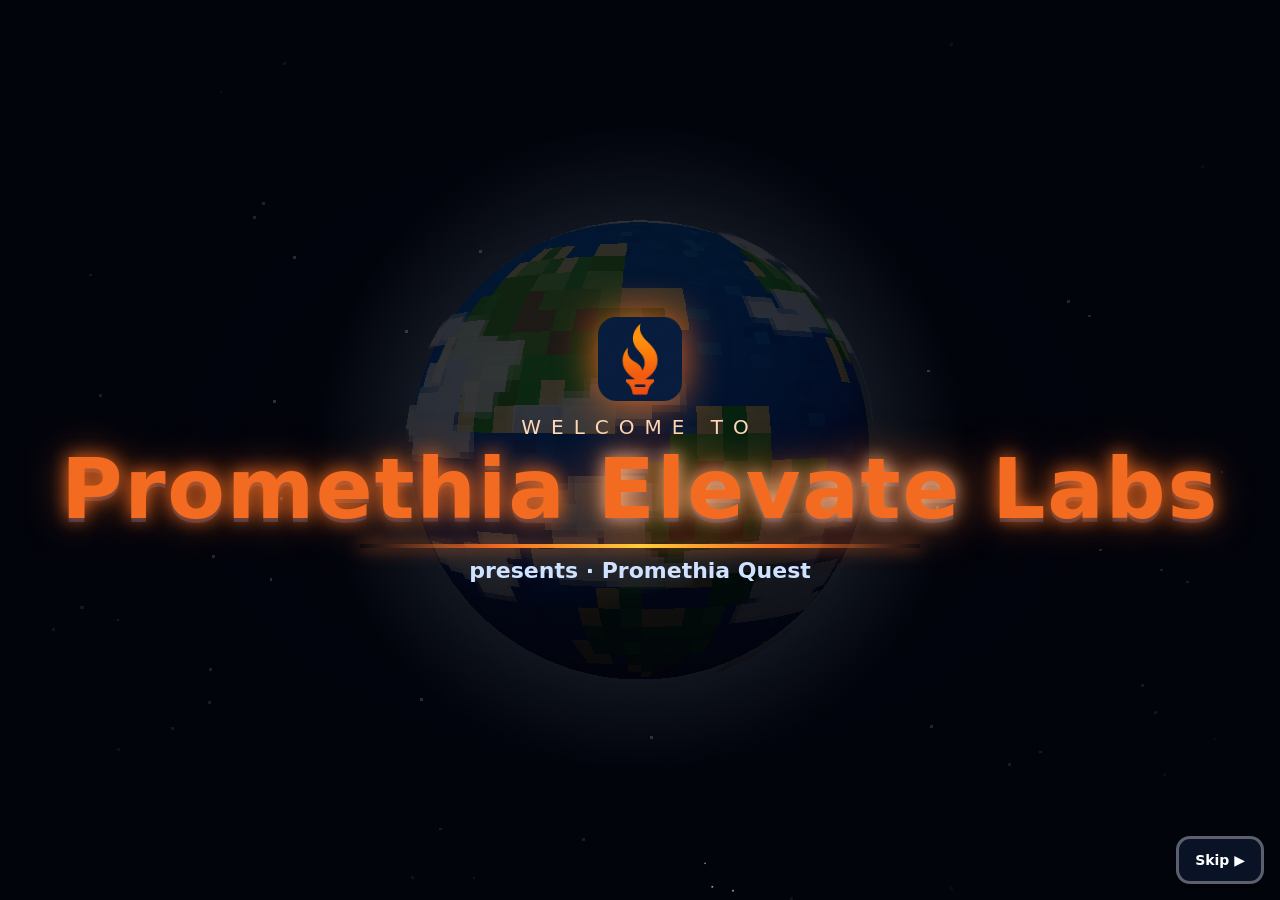
<file: index.html>
<!doctype html>
<html lang="en">
<head>
<meta charset="utf-8">
<meta name="viewport" content="width=device-width,initial-scale=1,maximum-scale=1,user-scalable=no,viewport-fit=cover">
<title>Promethia Quest: Relight the Great Torch</title>
<meta name="robots" content="noindex">
<link rel="icon" href="assets/favicon-32.png">
<link rel="stylesheet" href="style.css?v=v9">
</head>
<body>
<canvas id="c"></canvas>

<!-- HUD -->
<div id="hud" class="hidden">
  <div class="hud-left">
    <img src="assets/logo-mark-96.png" alt="" class="hud-logo">
    <div><div id="lvlName">Level</div><div class="sub"><span id="lvlGoal"></span> <span id="totalTime" title="Total time"></span></div></div>
  </div>
  <div id="progress"></div>
  <div class="hud-right">
    <span id="hearts" class="pill hidden"></span>
    <span class="pill" title="Embers">🔥 <b id="embers">0</b></span>
    <span class="pill" title="Secret stars">⭐ <b id="stars">0</b></span>
    <button id="btnSound" class="icon" title="Sound">🔊</button>
    <button id="btnQuality" class="icon" title="Graphics">✨</button>
  </div>
</div>

<!-- Promo guide -->
<div id="promo" class="hidden">
  <img src="assets/promo.webp" alt="Promo">
  <div id="promoText"></div>
</div>

<div id="actions" class="hidden">
  <button id="btnHint" class="hidden act">💡 Hint</button>
  <button id="btnReset" class="hidden act">↺ Reset</button>
  <button id="btnAct" class="hidden act big">✋ Use</button>
  <button id="btnSkip" class="hidden act ghost">Skip level →</button>
</div>

<div id="dpad" class="hidden">
  <button data-d="up">▲</button><button data-d="left">◀</button><button data-d="down">▼</button><button data-d="right">▶</button>
</div>

<div id="buildBar" class="hidden"></div>
<div id="panel" class="hidden"></div>

<!-- Cinematic intro -->
<div id="intro">
  <canvas id="introFx"></canvas>
  <div class="intro-title">
    <img src="assets/logo-mark.png" alt="" class="it-logo">
    <div class="it-small">welcome to</div>
    <h1 class="it-name"><span class="w1">Promethia</span> <span class="w2">Elevate</span> <span class="w3">Labs</span></h1>
    <div class="it-line"></div>
    <div class="it-sub">presents · Promethia Quest</div>
  </div>
  <button id="introSkip" class="act ghost">Skip ▶</button>
</div>
<div id="zoomTxt" class="hidden">🌍 Flying to the Promethia Islands…</div>

<!-- Island map -->
<div id="mapUI" class="hidden"><div class="map-card"><div id="mapTitle"></div><div id="mapSub" class="small"></div><div id="mapDots"></div><button id="mapGo" class="btn primary">Play ▶</button></div></div>

<!-- Start screen -->
<div id="resume" class="screen hidden">
  <div class="card" style="text-align:center">
    <img src="assets/promo.webp" class="promo-big" alt="Promo">
    <h1>Welcome back, <span id="resumeName"></span>!</h1>
    <p class="tag" id="resumeInfo"></p>
    <button id="resumeGo" class="btn primary" style="font-size:1.6em;padding:16px 48px;margin:14px auto;display:block">▶ Continue your quest</button>
    <button id="resumeNew" style="background:none;border:none;color:#9ab;text-decoration:underline;cursor:pointer;font-size:.9em">Not you? Start new</button>
  </div>
</div>
<div id="start" class="screen hidden">
  <div class="card">
    <img src="assets/promo.webp" class="promo-big" alt="Promo">
    <h1>Promethia <span>Quest</span></h1>
    <p class="tag">Relight the Great Torch! · 15 islands</p>
    <form id="startForm" autocomplete="off">
      <label>Your name<input id="fName" required maxlength="40" placeholder="First and last name"></label>
      <label>School<input id="fSchool" maxlength="60" placeholder="School name"></label>
      <div class="row">
        <label>Grade<select id="fGrade" required><option value="">-</option><option>5</option><option>6</option><option>7</option><option>8</option><option>Other</option></select></label>
        <label>Section<input id="fSection" maxlength="6" placeholder="A"></label>
        <label>Lab PC #<input id="fPC" maxlength="8" placeholder="12"></label>
      </div>
      <div class="avpick"><span class="avq">Choose your hero</span>
        <button type="button" class="av" data-av="boy"><span class="avfig boy"><i class="h"></i><i class="f"></i><i class="b"></i><i class="l"></i></span><b>Boy</b></button>
        <button type="button" class="av" data-av="girl"><span class="avfig girl"><i class="h"></i><i class="p"></i><i class="f"></i><i class="b"></i><i class="l"></i></span><b>Girl</b></button>
      </div><p id="avErr" class="small hidden" style="color:#c62828;font-weight:800">Please choose Boy or Girl 👆</p>
      <button class="btn primary" type="submit">Play ▶</button>
    </form>
    <p class="small">🎮 Arrow keys / W A S D or click · About 20 minutes</p>
  </div>
</div>

<!-- Story -->
<div id="story" class="screen hidden">
  <div class="card">
    <div id="storyArt" class="story-art"></div>
    <p id="storyText" class="story-text"></p>
    <button id="storyNext" class="btn primary">Next ▶</button>
  </div>
</div>

<!-- Hero pick -->
<div id="heroPick" class="screen hidden">
  <div class="card">
    <h2>Pick your hero</h2>
    <div id="heroes" class="choices"></div>
    <button id="heroGo" class="btn primary" disabled>Let's go! ▶</button>
  </div>
</div>

<!-- Generic modal -->
<div id="modal" class="screen hidden"><div class="card" id="modalCard"></div></div>

<!-- Level complete banner -->
<div id="banner" class="hidden"><div id="bannerText"></div></div>

<!-- Results -->
<div id="results" class="screen hidden">
  <div class="card results">
    <div class="res-top"><div class="badge" id="badge"><img src="assets/logo-mark.png" alt=""><div id="badgeTitle">Torchbearer</div></div>
      <span id="resAv" class="avfig"><i class="h"></i><i class="p"></i><i class="f"></i><i class="b"></i><i class="l"></i></span><div class="res-head"><h2 id="resName"></h2><p id="resLine" class="tag"></p><div id="resStats" class="stats"></div></div></div>
    <h3>🏅 My 5 badges</h3><div id="resBadges" class="badges5"></div>
    <h3>📊 My skills</h3><div id="resBars" class="bars"></div>
    <h3>🏝️ My islands</h3><div id="resIslands" class="isl"></div>
    <div id="saveStatus" class="save">Saving…</div>
    <button id="btnNext" class="btn primary huge hidden">Next student →</button>
  </div>
</div>

<div id="fade"></div>
<script src="config.js?v=v9"></script>
<script type="module" src="game.js?v=v9"></script>
</body>
</html>
</file>
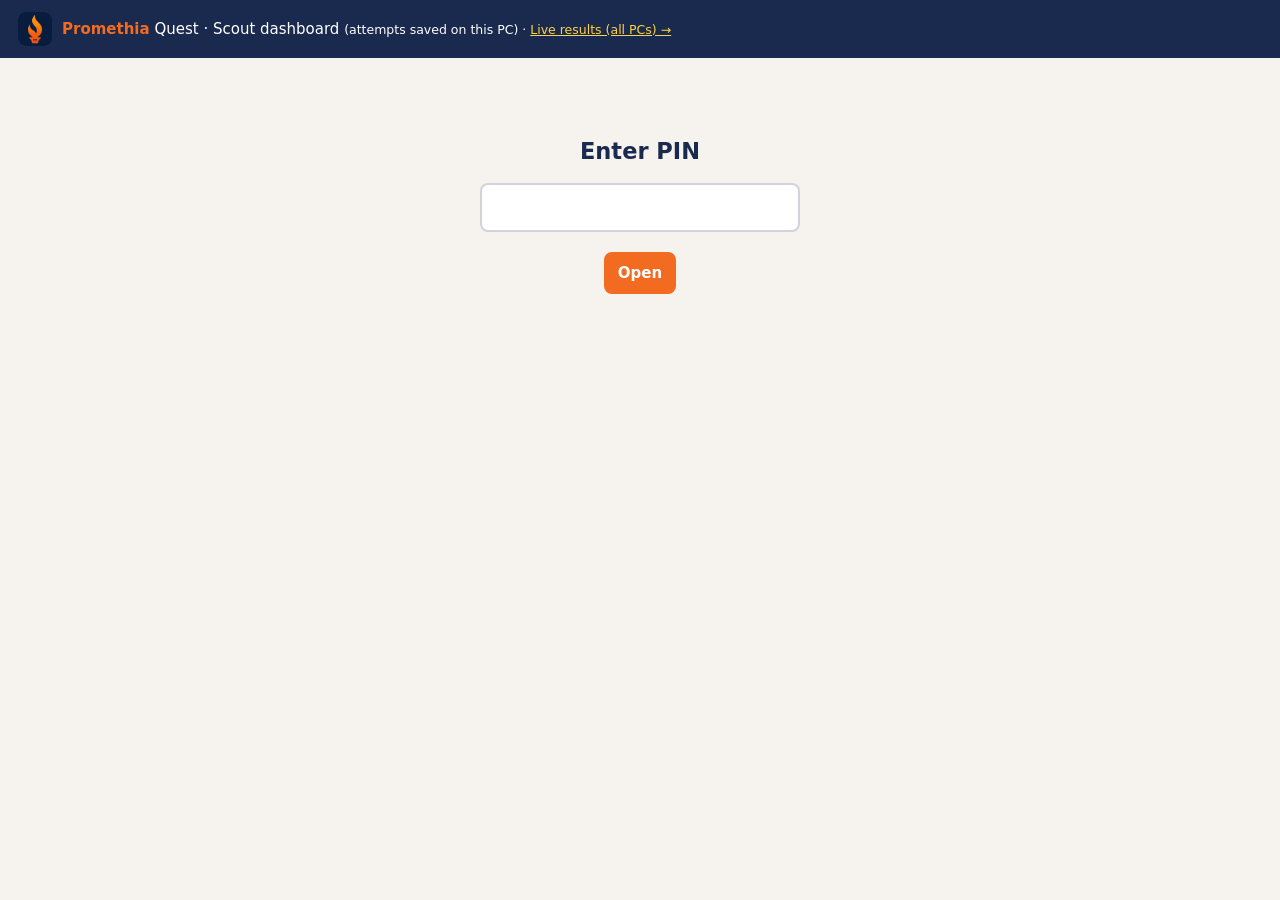
<file: scout/index.html>
<!doctype html><html lang="en"><head><meta charset="utf-8"><title>Promethia Quest · Scout</title>
<meta name="robots" content="noindex">
<script>location.replace(location.pathname.replace(/\/scout(\/index\.html)?\/?$/, '/scout.html') + location.search + location.hash);</script></head>
<body><p><a href="../scout.html">Open the Promethia Quest scout page</a></p></body></html>
</file>
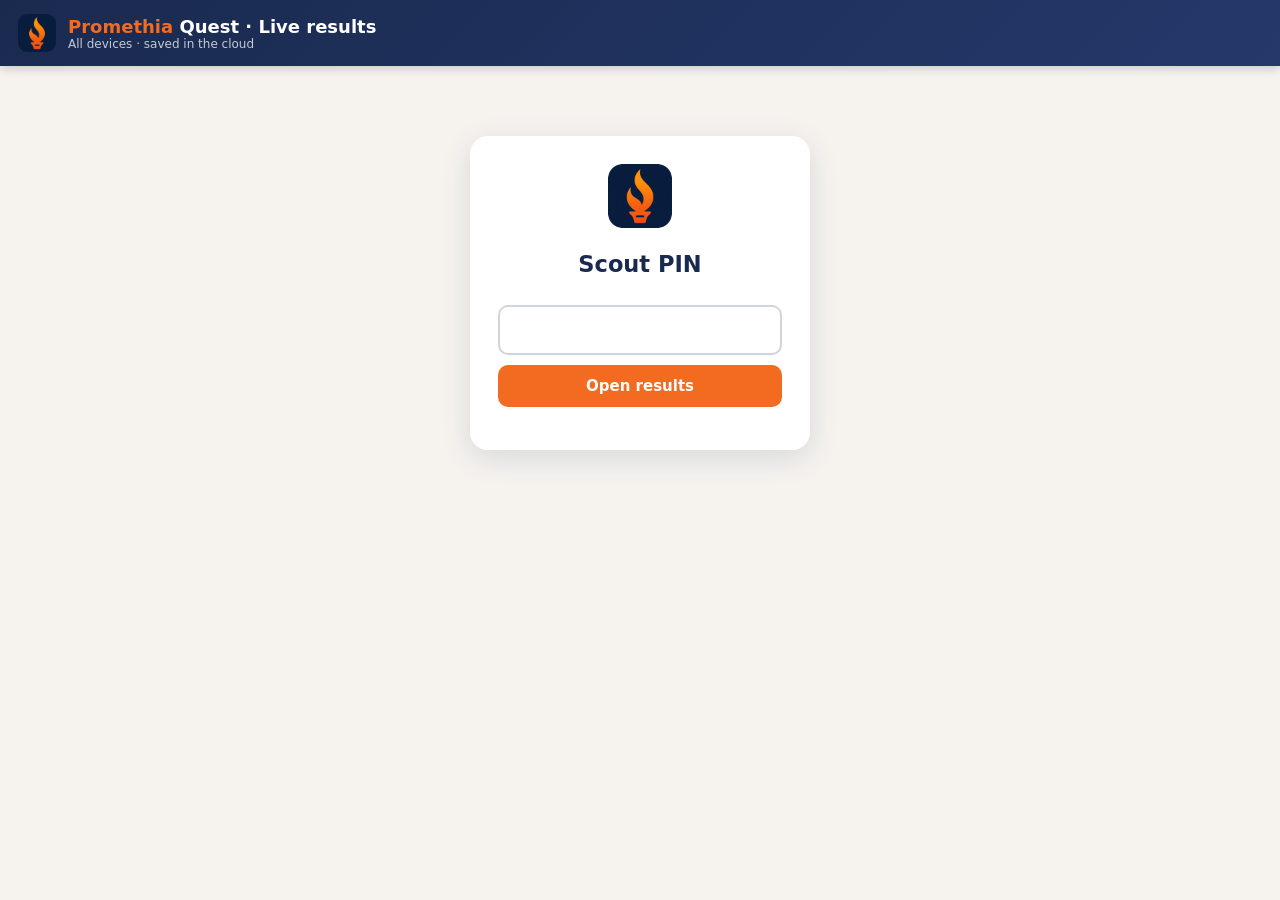
<file: results.html>
<!doctype html>
<html lang="en"><head><meta charset="utf-8"><meta name="viewport" content="width=device-width,initial-scale=1">
<title>Promethia Quest · Live results</title><meta name="robots" content="noindex"><link rel="icon" href="assets/favicon-32.png">
<style>
:root{--navy:#1a2a4f;--navy2:#24386a;--org:#f26b21;--gold:#ffd23f;--bg:#f6f3ef;--card:#fff;--mut:#6b7590}
*{box-sizing:border-box}body{font-family:system-ui,-apple-system,"Segoe UI",sans-serif;margin:0;background:var(--bg);color:var(--navy);font-size:15px}
header{background:linear-gradient(135deg,var(--navy),var(--navy2));color:#fff;padding:14px 18px;display:flex;align-items:center;gap:12px;box-shadow:0 2px 10px #0003;position:sticky;top:0;z-index:5}
header img{width:38px;border-radius:9px}header h1{font-size:18px;margin:0}header h1 b{color:var(--org)}header small{opacity:.75;display:block;font-size:12px}
header .live{margin-left:auto;font-size:12px;background:#ffffff1a;padding:6px 10px;border-radius:20px;white-space:nowrap}.dot{display:inline-block;width:8px;height:8px;border-radius:50%;background:#3ddc84;margin-right:6px;animation:p 2s infinite}@keyframes p{50%{opacity:.3}}
main{padding:16px;max-width:1200px;margin:auto}
button{font:inherit;background:var(--org);color:#fff;border:0;border-radius:10px;padding:10px 16px;font-weight:700;cursor:pointer;min-height:42px}button.sec{background:var(--navy)}
#gate{max-width:340px;margin:70px auto;text-align:center;background:#fff;padding:28px;border-radius:18px;box-shadow:0 8px 30px #1a2a4f22}
#gate img{width:64px;border-radius:14px}#gate input{font-size:22px;padding:10px;width:100%;text-align:center;border-radius:10px;border:2px solid #1a2a4f33;margin:10px 0}
.cards{display:grid;grid-template-columns:repeat(auto-fit,minmax(160px,1fr));gap:12px}
.kc{background:#fff;border-radius:14px;padding:14px 16px;box-shadow:0 2px 8px #1a2a4f12;border-top:4px solid var(--org)}.kc:nth-child(2n){border-top-color:var(--navy)}
.kc small{color:var(--mut);font-weight:700;text-transform:uppercase;font-size:11px;letter-spacing:.04em}.kc b{display:block;font-size:28px;margin-top:4px}.kc em{font-style:normal;font-size:12px;color:var(--mut)}
.bar{display:flex;gap:10px;align-items:center;flex-wrap:wrap;background:#fff;padding:10px 12px;border-radius:14px;margin:14px 0 0;box-shadow:0 2px 8px #1a2a4f12}
.bar input,.bar select{padding:9px;border:1px solid #ccd;border-radius:10px;font:inherit;min-height:42px}.bar input{flex:1;min-width:150px}
.tw{overflow:auto;margin-top:12px;background:#fff;border-radius:14px;box-shadow:0 2px 8px #1a2a4f12}
table{border-collapse:collapse;width:100%;font-size:14px}th,td{border-bottom:1px solid #eef;padding:10px;text-align:left;white-space:nowrap}
th{background:var(--navy);color:#fff;position:sticky;top:0;cursor:pointer;user-select:none;font-size:13px}tbody tr{cursor:pointer}tbody tr:hover td{background:#eef4ff}
tr.new td{background:#fff3e8;animation:fl 2s}@keyframes fl{from{background:#ffd9b8}}
.pill{display:inline-block;padding:3px 9px;border-radius:20px;font-size:12px;font-weight:700;background:#eef1f8}.sc{font-weight:800;color:#fff;background:var(--org);padding:3px 9px;border-radius:8px}
.t-Legendary{background:#ffe9a8}.t-Torchbearer{background:#ffe0cc}.t-Flame{background:#dce8ff}
#st{font-size:12px;color:var(--mut)}
/* modal */
#ov{position:fixed;inset:0;background:#0b1430aa;display:flex;align-items:flex-start;justify-content:center;z-index:20;padding:20px 10px;overflow:auto}
#md{background:var(--bg);max-width:820px;width:100%;border-radius:18px;overflow:hidden;box-shadow:0 20px 60px #0007}
.mh{background:linear-gradient(135deg,var(--navy),var(--navy2));color:#fff;padding:18px 20px;position:relative}.mh h2{margin:0;font-size:22px}.mh .ti{color:var(--gold);font-weight:800;margin-top:4px}
.mh .x{position:absolute;right:12px;top:12px;background:#ffffff22;min-height:0;padding:6px 12px}
.mh .big{display:flex;gap:10px;flex-wrap:wrap;margin-top:12px}.mh .big div{background:#ffffff18;border-radius:12px;padding:8px 12px;font-size:12px}.mh .big b{display:block;font-size:20px}
.mb{padding:14px 16px}.sec2{background:#fff;border-radius:14px;padding:14px;margin-bottom:12px;box-shadow:0 2px 8px #1a2a4f10}.sec2 h3{margin:0 0 10px;font-size:15px;color:var(--navy)}
.hb{display:grid;grid-template-columns:150px 1fr 60px;gap:8px;align-items:center;margin:6px 0;font-size:14px}.hb .t{background:#eef1f8;border-radius:8px;height:14px;overflow:hidden}.hb i{display:block;height:100%;background:linear-gradient(90deg,var(--org),#ff9a4d);border-radius:8px}.hb b{text-align:right}
.kv{display:grid;grid-template-columns:minmax(120px,190px) 1fr;gap:6px 12px;font-size:14px}.kv dt{color:var(--mut);font-weight:600}.kv dd{margin:0;word-break:break-word}
.lv{width:100%;font-size:13px}.lv td,.lv th{padding:7px 6px;white-space:normal}.lv th{position:static;cursor:default;background:#eef1f8;color:var(--navy)}
.ok{color:#1a8f4a;font-weight:700}.bad{color:#b3202f;font-weight:700}.skip{color:#a66b00;font-weight:700}
.badges{display:flex;flex-wrap:wrap;gap:6px}.badges span{background:#fff3e8;border:1px solid #ffd2b3;border-radius:20px;padding:5px 10px;font-size:13px}
details.raw summary{cursor:pointer;font-weight:700}details.raw pre{background:#0b1430;color:#cfe0ff;padding:12px;border-radius:10px;overflow:auto;font-size:12px;max-height:400px}
.muted{color:var(--mut);font-style:italic}
@media(max-width:640px){th:nth-child(5),td:nth-child(5),th:nth-child(6),td:nth-child(6){display:none}.hb{grid-template-columns:105px 1fr 48px}.kv{grid-template-columns:1fr}.kv dt{margin-top:6px}header .live{display:none}.kc b{font-size:22px}}
</style></head><body>
<header><img src="assets/logo-mark-96.png" alt=""><div><h1><b>Promethia</b> Quest · Live results</h1><small>All devices · saved in the cloud</small></div><span class="live" id="live" hidden><span class="dot"></span><span id="st">Live</span></span></header>
<div id="gate"><img src="assets/logo-mark-96.png" alt=""><h2>Scout PIN</h2><input id="pin" type="password" autocomplete="off" inputmode="numeric"><button id="go" style="width:100%">Open results</button><p id="err" style="color:#b3202f"></p></div>
<main id="app" hidden>
  <div class="cards" id="cards"></div>
  <div class="bar"><input id="q" placeholder="🔍 Search name, grade, title"><select id="fG"><option value="">All grades</option></select><button id="csv">⬇ CSV</button></div>
  <div class="tw"><table id="t"></table></div>
  <p style="font-size:12px;color:#777">Auto-refreshes every 10 seconds. Tap a column to sort, tap a child to see everything.</p>
</main>
<script src="config.js?v=v9"></script>
<script>
const $=s=>document.querySelector(s),C=window.PQ_CONFIG||{};
let PIN=null,rows=[],sortK='created_at',sortD=-1,seen=new Set(),first=true;
const COLS=[['name','Name'],['grade_section','Grade'],['score','Score'],['title','Title'],['time_taken','Time'],['created_at','When (IST)']];
const SK=[['problem','🧩 Problem-solving',35],['persistence','💪 Persistence',20],['curiosity','🔍 Curiosity',15],['creativity','🎨 Creativity',20],['communication','🗣️ Communication',10]];
async function sha(s){const b=await crypto.subtle.digest('SHA-256',new TextEncoder().encode(s));return [...new Uint8Array(b)].map(x=>x.toString(16).padStart(2,'0')).join('')}
const ist=t=>{if(!t)return '';const d=new Date(t);return isNaN(d)?String(t):d.toLocaleString('en-IN',{timeZone:'Asia/Kolkata',day:'2-digit',month:'short',hour:'2-digit',minute:'2-digit'})+' IST'};
const esc=s=>String(s??'').replace(/[&<>"]/g,c=>({'&':'&amp;','<':'&lt;','>':'&gt;','"':'&quot;'}[c]));
const fmtS=s=>s==null||isNaN(s)?'–':Math.floor(s/60)+'m '+String(Math.round(s%60)).padStart(2,'0')+'s';
const grade=r=>{const g=(r.details&&r.details.grade)||String(r.grade_section||'').split(' ')[0];return g?String(g):''};
$('#go').onclick=async()=>{const p=$('#pin').value.trim();if(await sha(p)===C.SCOUT_PIN_SHA256){PIN=p;$('#pin').value='';$('#gate').hidden=true;$('#app').hidden=false;$('#live').hidden=false;load();setInterval(load,10000)}else $('#err').textContent='Wrong PIN'};
$('#pin').onkeydown=e=>{if(e.key==='Enter')$('#go').click()};
async function load(){
  try{const r=await fetch(C.SUPABASE_URL+'/rest/v1/rpc/get_quest_results',{method:'POST',headers:{apikey:C.SUPABASE_KEY,Authorization:'Bearer '+C.SUPABASE_KEY,'Content-Type':'application/json'},body:JSON.stringify({pin:PIN})});
    if(!r.ok)throw new Error('HTTP '+r.status);const d=await r.json();const fresh=new Set();d.forEach(x=>{if(!first&&!seen.has(x.id))fresh.add(x.id);seen.add(x.id)});first=false;
    rows=d.map(x=>({...x,details:(x.details&&typeof x.details==='object')?x.details:{},_new:fresh.has(x.id)}));$('#st').textContent='Live · '+new Date().toLocaleTimeString('en-IN',{timeZone:'Asia/Kolkata'})+' IST';render();
  }catch(e){$('#st').textContent='⚠ offline ('+e.message+'), retrying'}}
function view(){const q=$('#q').value.trim().toLowerCase(),g=$('#fG').value;return rows.filter(r=>(!g||grade(r)===g)&&(!q||[r.name,r.grade_section,r.title].join(' ').toLowerCase().includes(q))).sort((a,b)=>{let x=a[sortK],y=b[sortK];if(sortK==='score'){x=+x||0;y=+y||0}else if(sortK==='time_taken'){x=+a.details.totalSec||0;y=+b.details.totalSec||0}else{x=String(x??'').toLowerCase();y=String(y??'').toLowerCase()}return (x>y?1:x<y?-1:0)*sortD})}
function cards(v){const sc=v.map(r=>+r.score).filter(n=>!isNaN(n)&&r_ok(n));const avg=sc.length?Math.round(sc.reduce((a,b)=>a+b,0)/sc.length):'–';const top=v.filter(r=>!isNaN(+r.score)).sort((a,b)=>b.score-a.score)[0];
  const ts=v.map(r=>+r.details.totalSec).filter(n=>n>0);const at=ts.length?fmtS(ts.reduce((a,b)=>a+b,0)/ts.length):'–';const today=v.filter(r=>new Date(r.created_at).toDateString()===new Date().toDateString()).length;
  $('#cards').innerHTML=`<div class="kc"><small>Players</small><b>${v.length}</b><em>${today} today</em></div><div class="kc"><small>Average score</small><b>${avg}</b><em>out of 100</em></div><div class="kc"><small>Top score</small><b>${top?esc(top.score):'–'}</b><em>${top?esc(top.name):''}</em></div><div class="kc"><small>Avg time</small><b>${at}</b><em>per game</em></div>`}
function r_ok(n){return n>=0&&n<=100}
function render(){const gs=[...new Set(rows.map(grade).filter(Boolean))].sort((a,b)=>a-b),sel=$('#fG'),cur=sel.value;sel.innerHTML='<option value="">All grades</option>'+gs.map(g=>`<option value="${esc(g)}">Grade ${esc(g)}</option>`).join('');sel.value=cur;
  const v=view();cards(v);
  $('#t').innerHTML='<thead><tr><th>#</th>'+COLS.map(([k,n])=>`<th data-k="${k}">${n}${k===sortK?(sortD>0?' ▲':' ▼'):''}</th>`).join('')+'</tr></thead><tbody>'+(v.length?v.map((r,i)=>`<tr data-id="${r.id}" class="${r._new?'new':''}"><td>${i+1}</td><td><b>${esc(r.name)||'<span class=muted>no name</span>'}</b></td><td>${esc(r.grade_section)}</td><td><span class="sc">${esc(r.score??'–')}</span></td><td><span class="pill t-${esc(String(r.title||'').split(' ')[0])}">${esc(r.title||'–')}</span></td><td>${esc(r.time_taken||'–')}</td><td>${ist(r.created_at)}</td></tr>`).join(''):'<tr><td colspan=7 class=muted style="text-align:center;padding:30px">No results yet</td></tr>')+'</tbody>';
  document.querySelectorAll('th[data-k]').forEach(th=>th.onclick=()=>{const k=th.dataset.k;if(k===sortK)sortD=-sortD;else{sortK=k;sortD=['name','grade_section','title'].includes(k)?1:-1}render()});
  document.querySelectorAll('tbody tr[data-id]').forEach(tr=>tr.onclick=()=>open1(rows.find(r=>String(r.id)===tr.dataset.id)))}
$('#q').oninput=render;$('#fG').onchange=render;
/* ---------- detail modal ---------- */
const LBL={who:'Hero of the story',where:'Where',problem:'Problem',ending:'Ending / how it was solved',words:'Words written',name:'Name',does:'What it does',parts:'Parts used',line:'Line spoken',pickedIdea:'Picked a ready idea',wrongPicks:'Wrong picks',round2:'Round 2 line',round2Tries:'Round 2 tries',how:'How they beat it',lineWords:'Words in line',heartsLeft:'Hearts left',good:'Correct',miss:'Missed',ratio:'Accuracy',kind:'Type',acc:'Accuracy',timeFrac:'Speed score',perfect:'Perfect rounds',bonus:'Bonus free build',blocks:'Blocks',materials:'Materials',height:'Height',footprint:'Footprint',type:'Build type',why:'Why (their reason)',whyWords:'Words in reason',rounds:'Rounds',puzzles:'Puzzles'};
const human=k=>LBL[k]||String(k).replace(/([a-z])([A-Z])/g,'$1 $2').replace(/_/g,' ').replace(/^./,c=>c.toUpperCase());
function val(k,v){if(v==null||v==='')return '<span class=muted>–</span>';if(typeof v==='boolean')return v?'✅ Yes':'❌ No';if((k==='ratio'||k==='acc'||k==='timeFrac')&&typeof v==='number'&&v<=1)return Math.round(v*100)+'%';
  if(Array.isArray(v))return v.length?v.map(x=>typeof x==='object'&&x?Object.entries(x).map(([a,b])=>human(a)+': '+esc(typeof b==='object'?JSON.stringify(b):b)).join(', '):esc(x)).map(s=>'<div>• '+s+'</div>').join(''):'<span class=muted>none</span>';
  if(typeof v==='object')return kv(v);return esc(v)}
function kv(o){const e=Object.entries(o||{}).filter(([k])=>!k.startsWith('_'));return e.length?'<dl class="kv">'+e.map(([k,v])=>`<dt>${esc(human(k))}</dt><dd>${val(k,v)}</dd>`).join('')+'</dl>':'<span class=muted>Not recorded</span>'}
const sec=(t,h)=>`<div class="sec2"><h3>${t}</h3>${h}</div>`;
function open1(r){if(!r)return;const d=r.details||{},s=d.scores||{};const lv=Array.isArray(d.levels)?d.levels:[];const istars=d.islandStars||[];
  let h=`<div class="mh"><button class="x" onclick="closeM()">✕</button><h2>${esc(r.name||d.name||'Unnamed')}</h2><div class="ti">🏆 ${esc(r.title||d.title||'–')}</div>
  <div class="big"><div><b>${esc(r.score??s.total??'–')}</b>score /100</div><div><b>${esc(r.time_taken||fmtS(d.totalSec))}</b>time</div><div><b>${esc(r.grade_section||'–')}</b>grade</div>${d.stars!=null?`<div><b>⭐ ${esc(d.stars)}</b>secret stars</div>`:''}${d.embers!=null?`<div><b>🔥 ${esc(d.embers)}</b>embers</div>`:''}${d.firstTry!=null?`<div><b>${esc(d.firstTry)}/${esc(d.puzzles??'?')}</b>first-try puzzles</div>`:''}</div></div><div class="mb">`;
  h+=sec('📊 Skill scores',SK.some(([k])=>s[k]!=null)?SK.map(([k,n,m])=>{const v=+s[k]||0;return `<div class="hb"><span>${n}</span><span class="t"><i style="width:${Math.round(100*Math.min(1,v/m))}%"></i></span><b>${s[k]??'–'}/${m}</b></div>`}).join('')+(d.goodAt?`<p style="margin:8px 0 0"><b>Good at:</b> ${esc(d.goodAt)}</p>`:''):'<span class=muted>No skill breakdown recorded (test or older entry)</span>');
  if(d.badges&&d.badges.length)h+=sec('🎖️ Badges earned','<div class="badges">'+d.badges.map(b=>`<span>${esc(b)}</span>`).join('')+'</div>');
  h+=sec('🏝️ Island by island',lv.length?`<div style="overflow:auto"><table class="lv"><thead><tr><th>#</th><th>Island</th><th>Skill</th><th>Result</th><th>Time</th><th>Tries</th><th>Fails</th><th>Hints</th><th>Stars</th><th>Explore</th></tr></thead><tbody>${lv.map((l,i)=>!l?`<tr><td>${i+1}</td><td colspan=9 class=muted>Not reached</td></tr>`:`<tr><td>${i+1}</td><td><b>${esc(l.name||l.id||'')}</b>${istars[i]!=null?`<br><small>${'★'.repeat(istars[i])}${'☆'.repeat(Math.max(0,3-istars[i]))}</small>`:''}</td><td>${esc(l.skill||'')}</td><td>${l.skipped?'<span class=skip>⏭ Skipped</span>':l.completed?'<span class=ok>✓ Done</span>'+(l.firstTry?' <small>first try</small>':''):'<span class=bad>✗ Not done</span>'}</td><td>${fmtS(l.time)}</td><td>${esc(l.attempts??'–')}</td><td>${esc(l.fails??'–')}</td><td>${esc(l.hints??'–')}</td><td>${esc(l.stars??'–')}</td><td>${esc(l.explore??'–')}</td></tr>`).join('')}</tbody></table></div>`:'<span class=muted>No per-island data recorded</span>');
  const ans=[['🗣️ Stage speech',d.speech],['🧱 Build challenge',d.build],['📖 Story (tale)',d.tale],['💡 Gadget invention',d.invent],['🐢 Word / voice game',d.voice],['🐉 Boss reflection',d.boss]].filter(([,o])=>o&&typeof o==='object'&&Object.keys(o).length);
  if(ans.length)h+=sec('✍️ What they made & said',ans.map(([t,o])=>`<h4 style="margin:12px 0 6px;color:#f26b21">${t}</h4>`+kv(o)).join(''));
  const prof={School:d.school,Grade:d.grade,Section:d.section,'Grade band':d.band,'PC / device':d.pc,Avatar:d.avatar,Hero:d.hero,'Attempt ID':d.id,Started:ist(d.startedAt),Finished:ist(d.finishedAt),'Saved to cloud':ist(r.created_at),'Email sent':d.sent,'Test run':d.test};
  h+=sec('👤 Player & session',kv(Object.fromEntries(Object.entries(prof).filter(([,v])=>v!=null&&v!==''))));
  const known=new Set(['id','test','name','school','band','grade','section','pc','avatar','hero','startedAt','finishedAt','totalSec','levels','build','speech','boss','voice','tale','invent','stars','embers','scores','firstTry','puzzles','title','sent','sentAt','tryAt','badges','badgeIds','islandStars','goodAt']);
  const extra=Object.fromEntries(Object.entries(d).filter(([k])=>!known.has(k)));if(Object.keys(extra).length)h+=sec('➕ Other recorded fields',kv(extra));
  h+=`<details class="raw sec2"><summary>Raw data (JSON)</summary><pre>${esc(JSON.stringify(r.details,null,2))}</pre></details></div>`;
  const o=document.createElement('div');o.id='ov';o.innerHTML='<div id="md">'+h+'</div>';o.onclick=e=>{if(e.target===o)closeM()};document.body.appendChild(o);document.body.style.overflow='hidden'}
function closeM(){$('#ov')?.remove();document.body.style.overflow=''}
document.addEventListener('keydown',e=>{if(e.key==='Escape')closeM()});
$('#csv').onclick=()=>{const q=v=>'"'+String(v??'').replace(/"/g,'""')+'"';const hd=['Name','Grade','Score','Title','Time','When (IST)'].concat(SK.map(x=>x[1].replace(/^\S+ /,'')),['Good at','School','Stars','Embers','Badges','Details JSON']);
  const csv=[hd.map(q).join(',')].concat(view().map(r=>{const d=r.details||{},s=d.scores||{};return [r.name,r.grade_section,r.score,r.title,r.time_taken,ist(r.created_at)].concat(SK.map(x=>s[x[0]]),[d.goodAt,d.school,d.stars,d.embers,(d.badges||[]).join('; '),JSON.stringify(d)]).map(q).join(',')})).join('\r\n');
  const a=document.createElement('a');a.href=URL.createObjectURL(new Blob(['\ufeff'+csv],{type:'text/csv'}));a.download='promethia-quest-results-'+new Date().toISOString().slice(0,10)+'.csv';a.click()};
</script>
</body></html>
</file>
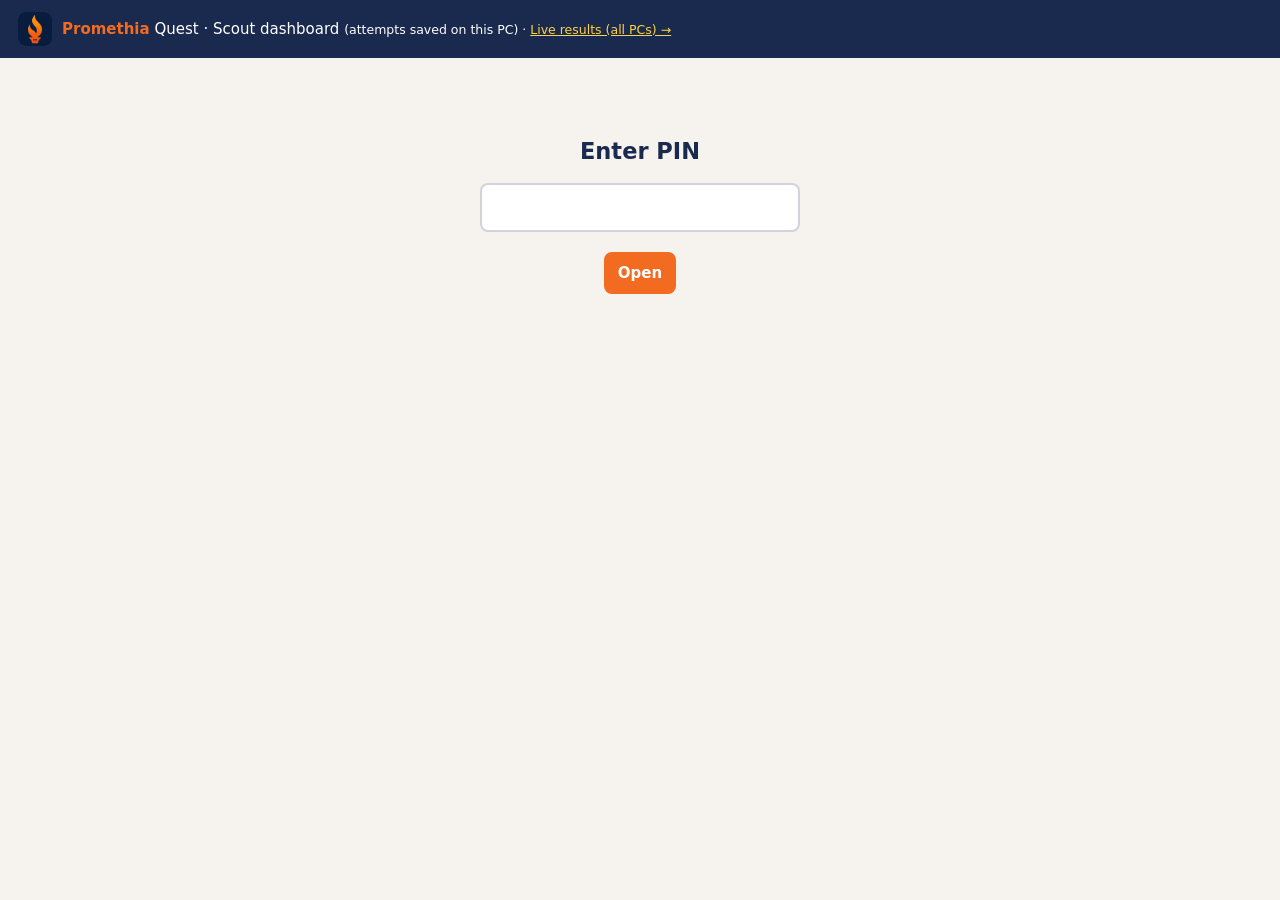
<file: scout.html>
<!doctype html>
<html lang="en"><head><meta charset="utf-8"><meta name="viewport" content="width=device-width,initial-scale=1">
<title>Promethia Quest · Scout</title><meta name="robots" content="noindex"><link rel="icon" href="assets/favicon-32.png">
<style>
*{box-sizing:border-box}body{font-family:system-ui,sans-serif;margin:0;background:#f6f3ef;color:#1a2a4f;font-size:15px}
header{background:#1a2a4f;color:#fff;padding:12px 18px;display:flex;align-items:center;gap:10px;flex-wrap:wrap}header img{width:34px;border-radius:8px}header b{color:#f26b21}
main{padding:16px;max-width:1400px;margin:auto}button,select,input{font:inherit}button{background:#f26b21;color:#fff;border:0;border-radius:8px;padding:10px 14px;font-weight:700;cursor:pointer;margin:2px;min-height:42px}button.sec{background:#1a2a4f}button.warn{background:#b3202f}
.bar{display:flex;flex-wrap:wrap;gap:8px;align-items:end;background:#fff;padding:10px;border-radius:10px;border:1px solid #ddd}.bar label{display:flex;flex-direction:column;font-size:12px;font-weight:700;gap:3px}.bar select,.bar input{padding:8px;border:1px solid #ccc;border-radius:8px;min-height:40px}
.tabs{margin:12px 0 0;display:flex;gap:6px;flex-wrap:wrap}.tabs button{background:#fff;color:#1a2a4f;border:2px solid #1a2a4f}.tabs button.on{background:#1a2a4f;color:#fff}
.tw{overflow:auto;max-height:70vh;margin-top:10px;background:#fff;border-radius:10px;border:1px solid #ddd}
table{border-collapse:collapse;width:100%;font-size:13px}th,td{border-bottom:1px solid #eee;padding:7px;text-align:left;white-space:nowrap}th{background:#1a2a4f;color:#fff;position:sticky;top:0;cursor:pointer}
tr.top25 td{background:#fff3e8}tr.top25 td:first-child{border-left:5px solid #f26b21}tr.test td,tr.sample td{color:#888;font-style:italic}tr:hover td{background:#eef4ff;cursor:pointer}
#gate{max-width:320px;margin:80px auto;text-align:center}#gate input{font-size:22px;padding:10px;width:100%;text-align:center;border-radius:8px;border:2px solid #1a2a4f33}
.k{display:inline-block;background:#fff;border-radius:10px;padding:10px 14px;margin:4px;border:1px solid #ddd;min-width:120px}.k b{font-size:24px;display:block}
.grid{display:grid;grid-template-columns:repeat(auto-fit,minmax(300px,1fr));gap:12px;margin-top:12px}.card{background:#fff;border:1px solid #ddd;border-radius:10px;padding:12px}.card h3{margin:0 0 8px;font-size:16px}
.hb{display:grid;grid-template-columns:130px 1fr 52px;gap:6px;align-items:center;font-size:13px;margin:3px 0}.hb i{display:block;height:14px;background:#f26b21;border-radius:7px}.hb span.t{background:#eee;border-radius:7px}
.vb{display:flex;align-items:end;gap:3px;height:140px;border-bottom:1px solid #ccc}.vb div{flex:1;background:#1a2a4f;border-radius:4px 4px 0 0;position:relative;min-height:2px}.vb div small{position:absolute;bottom:-18px;left:0;right:0;text-align:center;font-size:11px}.vb div em{position:absolute;top:-16px;left:0;right:0;text-align:center;font-size:11px;font-style:normal}
.samp{background:#fff3c4;border:2px dashed #d6a400;padding:8px 12px;border-radius:8px;margin-top:10px;font-weight:700}
#drill{position:fixed;inset:0;background:#0008;display:flex;align-items:center;justify-content:center;z-index:9;padding:10px}#drill .card{max-width:640px;width:100%;max-height:92vh;overflow:auto}
.isl{display:flex;flex-wrap:wrap;gap:4px}.isl span{border:1px solid #ddd;border-radius:6px;padding:3px 6px;font-size:12px}
details{background:#fff;padding:10px;border-radius:8px;margin-top:12px}
#print{display:none}
@media print{header,#gate,#app{display:none!important}#print{display:block!important;font-size:12px}#print table{font-size:11px}#print th{background:#1a2a4f!important;color:#fff!important;-webkit-print-color-adjust:exact;print-color-adjust:exact}#print h1{font-size:20px}}
</style></head><body>
<header><img src="assets/logo-mark-96.png" alt=""><div><b>Promethia</b> Quest · Scout dashboard <small>(attempts saved on this PC) · <a href="results.html" style="color:#ffd23f">Live results (all PCs) →</a></small></div></header>
<div id="gate"><h2>Enter PIN</h2><input id="pin" type="password"  autocomplete="off"><br><br><button id="go">Open</button><p id="err" style="color:#b3202f"></p></div>
<main id="app" hidden>
  <div class="bar">
    <label>Grade band<select id="fBand"><option value="5-6">Grade 5-6</option><option value="7-8">Grade 7-8</option><option value="">All (not ranked together)</option></select></label>
    <label>School<select id="fSchool"><option value="">All schools</option></select></label>
    <label>Section<select id="fSec"><option value="">All</option></select></label>
    <label>From<input type="date" id="fFrom"></label><label>To<input type="date" id="fTo"></label>
    <label>Search<input id="fQ" placeholder="name"></label>
    <label style="flex-direction:row;align-items:center;gap:6px"><input type="checkbox" id="showTest"> show TEST runs</label>
    <span style="flex:1"></span>
    <button id="csv">⬇ Export CSV</button><button class="sec" id="pdf">🖨 Print / PDF summary</button>
  </div>
  <div id="sampNote"></div>
  <div id="kpis"></div>
  <div class="tabs"><button data-tab="board" class="on">🏆 Leaderboard</button><button data-tab="charts">📊 Summary charts</button><button data-tab="tools">⚙ Tools</button></div>
  <section id="tab-board"><div class="tw"><table id="t"></table></div><p class="small">Top 25 in the selected band are highlighted 🟧 (shortlist). Click a row for details. Click a column to sort.</p></section>
  <section id="tab-charts" hidden><div class="grid" id="charts"></div></section>
  <section id="tab-tools" hidden><div class="card"><button class="sec" id="retry">✉ Re-send unsent emails</button> <button class="sec" id="sample">Toggle SAMPLE data</button> <button class="warn" id="wipe">Delete all on this PC</button><p>SAMPLE data is made-up, shown only on screen, marked SAMPLE, never saved or exported unless shown.</p></div>
  <details><summary><b>How scoring works</b></summary><p>Total /100 = Problem-solving 35 + Persistence 20 + Curiosity 15 + Creativity 20 + Communication 10. Children are ranked only against others in the same grade band (5-6 or 7-8), because each band plays its own track. Badges: each child gets their top 5 out of 20. Time is recorded but not scored.</p></details></section>
</main>
<div id="print"></div>
<script src="config.js?v=v9"></script>
<script>
const K='pq_archive';const $=s=>document.querySelector(s);
async function sha(s){const b=await crypto.subtle.digest('SHA-256',new TextEncoder().encode(s));return [...new Uint8Array(b)].map(x=>x.toString(16).padStart(2,'0')).join('')}
$('#go').onclick=async()=>{if(await sha($('#pin').value.trim())===PQ_CONFIG.SCOUT_PIN_SHA256){$('#gate').hidden=true;$('#app').hidden=false;$('#pin').value='';init()}else $('#err').textContent='Wrong PIN'};
$('#pin').onkeydown=e=>{if(e.key==='Enter')$('#go').click()};
const get=()=>{try{return JSON.parse(localStorage.getItem(K)||'[]')}catch(e){return[]}};
const band=r=>r.band||(+r.grade>=7?'7-8':'5-6');
const SK=[['problem','🧩 Problem-solving',35],['persistence','💪 Persistence',20],['curiosity','🔍 Curiosity',15],['creativity','🎨 Creativity',20],['communication','🗣️ Communication',10]];
const LVN=['Ember Gate','Color Stones','Robot Sorter',"Gearbot's Guess",'Story Stones','Word Turtle','Crate Crush','Picture Puzzle Fort','One Line Path',"Speaker's Stage",'Gadget Workshop','Fix the Robot','Setu Builder','Pattern Builder','Shadow Golem'];
let SAMPLE=[];let sortKey='total',dir=-1,view=[];
function mkSample(){const names=['Aarav Sharma','Priya Nair','Kabir Singh','Ananya Iyer','Rohan Das','Meera Joshi','Ishaan Gupta','Diya Patel','Arjun Reddy','Sara Khan','Vihaan Rao','Anika Menon'];let seed=7;const R=()=>(seed=(seed*9301+49297)%233280)/233280;
 return names.map((n,i)=>{const g=String(5+(i%4));const sc={problem:+(18+R()*17).toFixed(1),persistence:+(10+R()*10).toFixed(1),curiosity:+(4+R()*11).toFixed(1),creativity:+(8+R()*12).toFixed(1),communication:+(4+R()*6).toFixed(1)};sc.total=Math.round(sc.problem+sc.persistence+sc.curiosity+sc.creativity+sc.communication);const reach=i%5===4?9:14;
 return{id:'SAMPLE-'+i,sample:true,name:'SAMPLE '+n,school:i%2?'Sample Public School':'Sample Vidyalaya',grade:g,band:+g>=7?'7-8':'5-6',section:'AB'[i%2],pc:String(i+1),finishedAt:new Date(Date.now()-i*86400000*0.7).toISOString(),totalSec:900+Math.round(R()*900),scores:sc,stars:Math.round(R()*8),title:'Flame Keeper',badges:['🔥 Sample badge','🧱 Sample badge'],islandStars:LVN.map((_,k)=>k<reach?1+Math.round(R()*2):0),levels:LVN.map((_,k)=>k<reach?{time:30+Math.round(R()*90),attempts:1,hints:0,completed:true}:null),firstTry:5,puzzles:10,sent:true}})}
function all(){return get().concat(SAMPLE)}
function lvNames(){const r=get().slice().reverse().find(x=>x.levels&&x.levels.length);const n=LVN.slice();if(r)r.levels.forEach((l,i)=>{if(l&&l.name)n[i]=l.name});return n}
function filtered(){const b=$('#fBand').value,s=$('#fSchool').value,sec=$('#fSec').value,f=$('#fFrom').value,t=$('#fTo').value,q=$('#fQ').value.toLowerCase();
 return all().filter(r=>($('#showTest').checked||!r.test)&&(!b||band(r)===b)&&(!s||(r.school||'')===s)&&(!sec||r.section===sec)&&(!f||r.finishedAt.slice(0,10)>=f)&&(!t||r.finishedAt.slice(0,10)<=t)&&(!q||r.name.toLowerCase().includes(q)))}
const esc=s=>String(s??'').replace(/[&<>"]/g,c=>({'&':'&amp;','<':'&lt;','>':'&gt;','"':'&quot;'}[c]));
function opts(){const a=all();const fill=(id,vals,lab)=>{const el=$(id),cur=el.value;el.innerHTML='<option value="">'+lab+'</option>'+[...new Set(vals)].filter(Boolean).sort().map(v=>'<option>'+esc(v)+'</option>').join('');el.value=cur};fill('#fSchool',a.map(r=>r.school),'All schools');fill('#fSec',a.map(r=>r.section),'All')}
function init(){opts();['#fBand','#fSchool','#fSec','#fFrom','#fTo','#fQ','#showTest'].forEach(s=>$(s).oninput=render);document.querySelectorAll('.tabs button').forEach(b=>b.onclick=()=>{document.querySelectorAll('.tabs button').forEach(q=>q.classList.toggle('on',q===b));['board','charts','tools'].forEach(t=>$('#tab-'+t).hidden=t!==b.dataset.tab)});render()}
const COLS=[['name','Name'],['gs','Grade/Section'],['time','Time taken'],['total','Overall performance'],['title','Title'],['good','Good at'],['short','Shortlisted']];
function row(r,i,top){return{r,name:r.name,gs:r.grade+(r.section?' '+r.section:''),time:fmtT(r.totalSec),secs:r.totalSec,total:r.scores.total,title:r.title,good:goodAt(r.scores),short:top&&top.has(r.id)?'Yes ⭐':(top?'No':'pick a band')}}
function render(){const rs=filtered();const b=$('#fBand').value;
 $('#sampNote').innerHTML=SAMPLE.length?'<div class="samp">⚠ SAMPLE DATA is showing (made-up children, marked SAMPLE). Turn it off in ⚙ Tools.</div>':'';
 const ranked=rs.filter(r=>!r.test).sort((a,b2)=>b2.scores.total-a.scores.total);const top=new Set(b?ranked.slice(0,25).map(r=>r.id):[]);
 let rows=rs.slice().sort((a,b2)=>b2.scores.total-a.scores.total).map((r,i)=>row(r,i,b?top:null));const sk=sortKey==='time'?'secs':sortKey;rows.sort((x,y)=>(x[sk]>y[sk]?1:x[sk]<y[sk]?-1:0)*dir);view=rows;
 const avg=rs.length?Math.round(rs.reduce((a,r)=>a+r.scores.total,0)/rs.length):0;
 $('#kpis').innerHTML='<span class="k"><b>'+rs.length+'</b>attempts</span><span class="k"><b>'+avg+'</b>avg score</span><span class="k"><b>'+new Set(rs.map(r=>r.school)).size+'</b>schools</span><span class="k"><b>'+rs.filter(r=>!r.sent&&!r.sample).length+'</b>not emailed</span>'+(b?'':'<span class="k" style="color:#b3202f"><b>!</b>pick a band to rank</span>');
 $('#t').innerHTML='<tr>'+COLS.map(([k,l])=>'<th data-k="'+k+'">'+l+(sortKey===k?(dir<0?' ▼':' ▲'):'')+'</th>').join('')+'</tr>'+rows.map((x,i)=>'<tr data-i="'+i+'" class="'+(top.has(x.r.id)?'top25 ':'')+(x.r.test?'test ':'')+(x.r.sample?'sample':'')+'">'+COLS.map(([k])=>'<td>'+esc(x[k])+(k==='name'&&x.r.test?' (TEST)':'')+'</td>').join('')+'</tr>').join('');
 document.querySelectorAll('th[data-k]').forEach(th=>th.onclick=()=>{if(sortKey===th.dataset.k)dir*=-1;else{sortKey=th.dataset.k;dir=-1}render()});
 document.querySelectorAll('#t tr[data-i]').forEach(tr=>tr.onclick=()=>drill(view[+tr.dataset.i].r));
 charts(rs);}
function hbars(items){return items.map(([l,v,m])=>'<div class="hb"><span>'+esc(l)+'</span><span class="t"><i style="width:'+Math.round(100*Math.min(1,v/(m||1)))+'%"></i></span><b>'+v+(m?'/'+m:'')+'</b></div>').join('')}
function charts(rs){const n=rs.length||1;const byDay={};rs.forEach(r=>{const d=r.finishedAt.slice(5,10);byDay[d]=(byDay[d]||0)+1});const days=Object.keys(byDay).sort().slice(-14);const mx=Math.max(1,...Object.values(byDay));
 const LV2=lvNames();const reach=LV2.map((_,i)=>rs.filter(r=>(r.levels||[])[i]).length);
 $('#charts').innerHTML='<div class="card"><h3>Participation by day</h3><div class="vb">'+days.map(d=>'<div style="height:'+(100*byDay[d]/mx)+'%"><em>'+byDay[d]+'</em><small>'+d+'</small></div>').join('')+'</div><br></div>'
 +'<div class="card"><h3>Average per skill</h3>'+hbars(SK.map(([k,l,m])=>[l,+(rs.reduce((a,r)=>a+r.scores[k],0)/n).toFixed(1),m]))+'</div>'
 +'<div class="card"><h3>Level drop-off (children who reached each island)</h3>'+hbars(LV2.map((l,i)=>[(i+1)+'. '+l,reach[i],rs.length]))+'</div>'
 +'<div class="card"><h3>By grade</h3>'+hbars(['5','6','7','8'].map(g=>{const a=rs.filter(r=>r.grade===g);return['Grade '+g+' ('+a.length+')',a.length?Math.round(a.reduce((s,r)=>s+r.scores.total,0)/a.length):0,100]}))+'</div>'}
function drill(r){const d=document.createElement('div');d.id='drill';const st=r.islandStars||[];
 d.innerHTML='<div class="card"><h2 style="margin:0">'+esc(r.name)+(r.sample?' <small>(SAMPLE)</small>':'')+(r.test?' <small>(TEST)</small>':'')+'</h2><p>'+esc(r.school||'-')+' · Grade '+esc(r.grade)+esc(r.section||'')+' · band '+band(r)+' · PC '+esc(r.pc||'-')+' · '+new Date(r.finishedAt).toLocaleString()+'</p><p><b style="font-size:28px">'+r.scores.total+'</b>/100 · '+esc(r.title)+' · ⏱ '+Math.floor(r.totalSec/60)+'m '+(r.totalSec%60)+'s · ⭐ '+r.stars+' secret stars</p><h3>Skills</h3>'+hbars(SK.map(([k,l,m])=>[l,r.scores[k],m]))+'<h3>Stars per island</h3><div class="isl">'+lvNames().map((l,i)=>{const L=(r.levels||[])[i];return'<span title="'+esc(l)+'">'+(i+1)+'. '+esc(l)+' '+(L?('★'.repeat(st[i]||0)+'☆'.repeat(3-(st[i]||0))+' '+L.time+'s'+(L.skipped?' skip':'')):'–')+'</span>'}).join('')+'</div><h3>Badges</h3><p>'+(r.badges||[]).map(esc).join(' · ')+'</p>'+(r.speech?'<p><b>Class pitch:</b> '+esc(r.speech.line)+'</p>':'')+(r.invent?'<p><b>Gadget:</b> '+esc((r.invent.parts||[]).join(' + ')+' = '+r.invent.name+': '+r.invent.does)+'</p>':'')+(r.build&&r.build.why?'<p><b>Build why:</b> '+esc(r.build.why)+'</p>':'')+'<button id="dClose">Close</button></div>';
 document.body.appendChild(d);d.onclick=e=>{if(e.target===d||e.target.id==='dClose')d.remove()}}
$('#pdf').onclick=()=>{const rs=filtered().filter(r=>!r.test).sort((a,b)=>b.scores.total-a.scores.total);const n=rs.length||1;const f=[$('#fBand').value?'Grade '+$('#fBand').value:'All grades',$('#fSchool').value||'All schools',$('#fSec').value?'Section '+$('#fSec').value:'',$('#fFrom').value||'',$('#fTo').value?'to '+$('#fTo').value:''].filter(Boolean).join(' · ');
 $('#print').innerHTML='<h1>Promethia Quest: summary report</h1><p>'+esc(f)+' · printed '+new Date().toLocaleDateString()+(SAMPLE.length?' · <b>INCLUDES SAMPLE DATA</b>':'')+'</p><p><b>'+rs.length+'</b> children · average score <b>'+Math.round(rs.reduce((a,r)=>a+r.scores.total,0)/n)+'</b>/100</p><h3>Average per skill</h3><table><tr>'+SK.map(s=>'<th>'+s[1]+' /'+s[2]+'</th>').join('')+'</tr><tr>'+SK.map(([k])=>'<td>'+(rs.reduce((a,r)=>a+r.scores[k],0)/n).toFixed(1)+'</td>').join('')+'</tr></table><h3>All children (ranked)</h3><table><tr>'+COLS.map(c=>'<th>'+c[1]+'</th>').join('')+'</tr>'+rs.map((r,i)=>{const x=row(r,i,new Set(rs.slice(0,25).map(q=>q.id)));return'<tr>'+COLS.map(([k])=>'<td>'+esc(x[k])+'</td>').join('')+'</tr>'}).join('')+'</table><p style="margin-top:14px;font-size:10px">Children are compared only within their grade band. Scores show skills seen during play, not exam marks.</p>';
 window.print()};
$('#sample').onclick=()=>{SAMPLE=SAMPLE.length?[]:mkSample();opts();render()};
$('#csv').onclick=()=>{const rs=filtered();const LV=[1,2,3,4,5,6,7,8,9,10,11,12,13,14];const head=['id','test_or_sample','finishedAt','name','school','band','grade','section','pc','hero','total','problem','persistence','curiosity','creativity','communication','totalSec','firstTry','stars','embers','title','badges','island_stars',...LV.flatMap(i=>[`L${i}_time`,`L${i}_attempts`,`L${i}_fails`,`L${i}_hints`,`L${i}_explore`,`L${i}_completed`,`L${i}_skipped`]),'build_challenge','build_accuracy','build_bonus_blocks','build_materials','build_height','build_type','build_name','build_why','speech_line','speech_wrong_picks','voice_on_beat','voice_off_beat','tale_who','tale_where','tale_problem','tale_ending','invention_parts','invention_name','invention_does','boss_how','boss_line','emailed'];
 const q=v=>'"'+String(v??'').replace(/"/g,'""')+'"';
 const lines=rs.map(r=>[r.id,r.sample?'SAMPLE':r.test?'TEST':'',r.finishedAt,r.name,r.school,band(r),r.grade,r.section,r.pc,r.hero,r.scores.total,r.scores.problem,r.scores.persistence,r.scores.curiosity,r.scores.creativity,r.scores.communication,r.totalSec,r.firstTry+'/'+r.puzzles,r.stars,r.embers,r.title,(r.badges||[]).join('; '),(r.islandStars||[]).join(''),...LV.map(i=>i-1).flatMap(i=>{const l=(r.levels||[])[i];return l?[l.time,l.attempts,l.fails,l.hints,l.explore,l.completed,l.skipped]:['','','','','','','']}),(r.build?.rounds||[]).map(x=>`${x.name} ${x.acc}% ${x.sec}s`).join('; '),r.build?.acc,r.build?.blocks,r.build?.materials,r.build?.height,r.build?.type,r.build?.name,r.build?.why,r.speech?.line,r.speech?.wrongPicks,r.voice?.good,r.voice?.miss,r.tale?.who,r.tale?.where,r.tale?.problem,r.tale?.ending,(r.invent?.parts||[]).join(' + '),r.invent?.name,r.invent?.does,r.boss?.how,r.boss?.line,r.sent?'yes':'no'].map(q).join(','));
 const blob=new Blob(['\ufeff'+[head.join(','),...lines].join('\r\n')],{type:'text/csv'});const a=document.createElement('a');a.href=URL.createObjectURL(blob);a.download='promethia-quest-'+($('#fBand').value||'all')+'-'+new Date().toISOString().slice(0,10)+'.csv';a.click()};
$('#retry').onclick=async()=>{const all=get();let n=0;for(const r of all){if(r.sent||r.test)continue;try{await send(r);r.sent=true;n++}catch(e){break}}localStorage.setItem(K,JSON.stringify(all));alert(n+' sent');render()};
const goodAt=sc=>SK.map(([k,l,m])=>[l.split(' ').slice(1).join(' '),sc[k]/m]).sort((a,b)=>b[1]-a[1]).slice(0,2).map(x=>x[0]).join(', ');
const fmtT=s=>Math.floor(s/60)+' min '+(s%60)+' s';
async function send(r){const ranked=get().filter(x=>!x.test&&band(x)===band(r)).sort((a,b)=>b.scores.total-a.scores.total);const rk=ranked.findIndex(x=>x.id===r.id)+1;const res=await fetch(PQ_CONFIG.SUBMIT_URL,{method:'POST',headers:{'Content-Type':'application/json',Accept:'application/json'},body:JSON.stringify({_subject:`Promethia Quest (resend): ${r.name} (G${r.grade}${r.section}) ${r.scores.total}/100 ${r.title}`,_template:'table',_captcha:'false',Name:r.name,'Grade/Section':r.grade+(r.section?' '+r.section:''),'Time taken':fmtT(r.totalSec),'Overall performance':r.scores.total+'/100',Title:r.title,'Good at':goodAt(r.scores),Shortlisted:rk&&rk<=25?'Yes (top 25, Grade '+band(r)+')':'Not yet'})});const j=await res.json().catch(()=>({}));if(!res.ok||j.success==='false'||j.success===false)throw new Error(j.message||('HTTP '+res.status));return j}
$('#wipe').onclick=()=>{if(confirm('Export CSV first! Delete ALL attempts saved on this PC?')&&confirm('Really delete? This cannot be undone.')){localStorage.removeItem(K);render()}};
</script></body></html>
</file>
<file: style.css>
:root{--navy:#1a2a4f;--navy2:#0f1a33;--orange:#f26b21;--cream:#fff6ec}
*{box-sizing:border-box;-webkit-tap-highlight-color:transparent}
html,body{margin:0;height:100%;overflow:hidden;background:#0f1a33;font-family:"Trebuchet MS",system-ui,sans-serif;color:#fff;user-select:none;-webkit-user-select:none;touch-action:none}
#c{position:fixed;inset:0;width:100%;height:100%;display:block}
.hidden{display:none!important}
button{font-family:inherit;cursor:pointer}
#hud{position:fixed;top:0;left:0;right:0;display:flex;align-items:center;justify-content:space-between;gap:8px;padding:8px 12px;background:linear-gradient(#0f1a33ee,#0f1a3300);pointer-events:none;z-index:5}
#hud button{pointer-events:auto}
.hud-left{display:flex;align-items:center;gap:8px;min-width:0}
.hud-logo{width:36px;height:36px;border-radius:8px}
#lvlName{font-weight:800;font-size:18px;text-shadow:0 2px 0 #0008}
.sub{font-size:13px;opacity:.85}
#progress{display:flex;gap:4px}
#progress i{width:14px;height:14px;border-radius:3px;background:#ffffff33;border:2px solid #ffffff44}
#progress i.done{background:var(--orange);border-color:#ffb27f}
#progress i.now{background:#fff;border-color:var(--orange)}
.hud-right{display:flex;gap:6px;align-items:center}
.pill{background:#0f1a33cc;border:2px solid #ffffff30;border-radius:999px;padding:4px 10px;font-size:15px}
.icon{background:#0f1a33cc;border:2px solid #ffffff30;color:#fff;border-radius:10px;width:38px;height:34px;font-size:16px}
#promo{position:fixed;left:10px;bottom:10px;display:flex;align-items:flex-end;gap:6px;z-index:6;max-width:min(520px,calc(100% - 20px));pointer-events:none}
#promo img{width:78px;height:78px;filter:drop-shadow(0 4px 8px #f26b2188);animation:bob 2s ease-in-out infinite}
#promoText{background:var(--cream);color:var(--navy);border:3px solid var(--orange);border-radius:16px 16px 16px 4px;padding:10px 14px;font-size:17px;font-weight:700;line-height:1.3;box-shadow:0 6px 0 #0005}
@keyframes bob{50%{transform:translateY(-6px)}}
#actions{position:fixed;right:12px;bottom:12px;display:flex;flex-direction:column;gap:8px;align-items:flex-end;z-index:6}
.act{background:var(--navy);color:#fff;border:3px solid var(--orange);border-radius:14px;padding:10px 16px;font-size:17px;font-weight:800;box-shadow:0 4px 0 #0007}
.act.big{background:var(--orange);font-size:20px;padding:14px 22px}
.act.ghost{background:#0f1a33aa;border-color:#ffffff55;font-size:14px}
#dpad{position:fixed;right:14px;bottom:150px;width:156px;height:156px;z-index:6;display:grid;grid-template:repeat(3,1fr)/repeat(3,1fr)}
#dpad button{background:#0f1a33aa;border:2px solid #ffffff55;color:#fff;font-size:22px;border-radius:12px;margin:2px}
#dpad [data-d=up]{grid-area:1/2}#dpad [data-d=left]{grid-area:2/1}#dpad [data-d=down]{grid-area:3/2}#dpad [data-d=right]{grid-area:2/3}
#buildBar{position:fixed;top:60px;left:50%;transform:translateX(-50%);display:flex;gap:6px;z-index:6;background:#0f1a33cc;padding:6px;border-radius:14px;border:2px solid #ffffff30;flex-wrap:wrap;justify-content:center;max-width:96vw}
#buildBar button{width:44px;height:44px;border-radius:10px;border:3px solid #ffffff40;font-size:18px;color:#fff}
#buildBar button.sel{border-color:#fff;transform:scale(1.12);box-shadow:0 0 0 3px var(--orange)}
#buildBar .txt{width:auto;padding:0 12px;background:var(--navy);font-weight:800}
#buildBar .done{background:var(--orange)}
.screen{position:fixed;inset:0;display:flex;align-items:center;justify-content:center;background:radial-gradient(circle at 50% 30%,#2a3f70,#0f1a33 70%);z-index:10;padding:12px;overflow:auto}
#modal{background:#0f1a33aa}
#start,#story,#heroPick{background:radial-gradient(circle at 50% 30%,#2a3f70bb,#0f1a33ee 75%)}
.card{background:var(--cream);color:var(--navy);border:4px solid var(--orange);border-radius:22px;padding:22px;width:min(520px,100%);text-align:center;box-shadow:0 10px 0 #0006;max-height:100%;overflow:auto}
.promo-big{width:110px;animation:bob 2s ease-in-out infinite}
h1{margin:4px 0;font-size:38px;color:var(--navy)}h1 span{color:var(--orange)}
h2{margin:6px 0 12px;font-size:26px}
.tag{font-size:19px;font-weight:700;margin:4px 0 14px;color:var(--orange)}
form label{display:block;text-align:left;font-weight:800;font-size:15px;margin:8px 0}
form input,form select{display:block;width:100%;font-size:18px;padding:10px;border-radius:10px;border:3px solid #1a2a4f33;margin-top:4px;font-family:inherit;color:var(--navy)}
.row{display:flex;gap:8px}.row label{flex:1}
.btn{border:none;border-radius:14px;padding:14px 22px;font-size:20px;font-weight:800;margin-top:12px}
.btn.primary{background:var(--orange);color:#fff;box-shadow:0 5px 0 #a5410c}
.btn.primary:active{transform:translateY(3px);box-shadow:0 2px 0 #a5410c}
.btn:disabled{opacity:.5}
.btn.huge{font-size:28px;padding:18px 34px;width:100%}
.small{font-size:14px;opacity:.8}
.story-art{font-size:72px;line-height:1.2;min-height:100px}
.story-text{font-size:21px;font-weight:700;line-height:1.4}
.choices{display:flex;flex-wrap:wrap;gap:10px;justify-content:center}
.choice{background:#fff;border:4px solid #1a2a4f22;border-radius:16px;padding:10px;min-width:96px;font-size:15px;font-weight:800;color:var(--navy)}
.choice .em{font-size:40px;display:block}
.choice.sel{border-color:var(--orange);background:#ffe6d6;transform:scale(1.05)}
.choice .sw{width:54px;height:54px;border-radius:10px;margin:0 auto 4px;border:3px solid #0003}
textarea,.card input[type=text]{width:100%;font-size:18px;padding:10px;border-radius:10px;border:3px solid #1a2a4f33;font-family:inherit;margin-top:10px;color:var(--navy)}
#banner{position:fixed;inset:0;display:flex;align-items:center;justify-content:center;z-index:8;pointer-events:none}
#bannerText{font-size:clamp(34px,7vw,72px);font-weight:900;color:#fff;text-shadow:0 5px 0 var(--orange),0 10px 20px #000a;animation:pop .6s cubic-bezier(.2,1.6,.4,1)}
@keyframes pop{from{transform:scale(.2) rotate(-8deg);opacity:0}}
.results .badge-wrap{display:flex;justify-content:center}
.badge{width:170px;height:170px;border-radius:50%;background:radial-gradient(circle,#ffb36b,#f26b21 60%,#a5410c);display:flex;flex-direction:column;align-items:center;justify-content:center;border:6px solid var(--navy);box-shadow:0 0 0 6px #ffd36b,0 0 40px #f26b21;animation:pop .8s cubic-bezier(.2,1.6,.4,1),glow 2s infinite}
.badge img{width:70px;border-radius:12px}
#badgeTitle{color:#fff;font-weight:900;font-size:17px;text-shadow:0 2px 0 #0006;margin-top:4px;padding:0 8px}
@keyframes glow{50%{box-shadow:0 0 0 6px #ffd36b,0 0 70px #f26b21}}
.badges{display:flex;flex-wrap:wrap;gap:6px;justify-content:center;margin:8px 0}
.badges span{background:var(--navy);color:#fff;border-radius:999px;padding:6px 12px;font-weight:800;font-size:14px}
.stats{display:grid;grid-template-columns:repeat(3,1fr);gap:6px;margin:10px 0}
.stats div{background:#fff;border-radius:12px;padding:8px;font-weight:800;font-size:22px}
.stats small{display:block;font-size:12px;opacity:.7}
.save{font-size:22px;font-weight:900;margin:10px 0;color:var(--navy)}
.save.ok{color:#18a34a}
#fade{position:fixed;inset:0;background:#0f1a33;opacity:0;pointer-events:none;transition:opacity .35s;z-index:9}
#fade.on{opacity:1}
@media (max-width:600px){#lvlName{font-size:15px}.sub{display:none}#progress{display:none}#promo img{width:58px;height:58px}#promoText{font-size:15px}.pill{font-size:13px;padding:3px 7px}.icon{width:32px}}

/* ---- v2 ---- */
.btn,.act,.choice,#buildBar button,.icon{transition:transform .18s cubic-bezier(.3,1.8,.5,1),box-shadow .18s}
.btn:hover:not(:disabled),.act:hover,.choice:hover{transform:translateY(-2px) scale(1.04)}
.card{animation:cardIn .45s cubic-bezier(.2,1.5,.4,1)}
@keyframes cardIn{from{transform:scale(.7) translateY(30px);opacity:0}}
#start{background:radial-gradient(circle at 50% 40%,#0000 20%,#02040caa 85%)}
#fade.white{background:#fff}
#intro{position:fixed;inset:0;z-index:20;display:flex;align-items:center;justify-content:center;background:radial-gradient(ellipse at 50% 50%,#02040cb8 0,#02040cd0 45%,#02040c 85%);transition:opacity .7s}
#intro.out{opacity:0;pointer-events:none}
#introFx{position:absolute;inset:0;width:100%;height:100%}
.intro-title{position:relative;text-align:center;padding:0 16px}
.it-logo{width:84px;border-radius:18px;opacity:0;animation:itIn 1s .2s forwards,glowP 2.4s 1.2s infinite;box-shadow:0 0 40px #f26b21}
.it-small{font-size:clamp(14px,2.4vw,20px);letter-spacing:.5em;text-transform:uppercase;color:#ffd9b8;opacity:0;animation:itIn 1s .6s forwards;margin-top:10px}
.it-name{font-size:clamp(34px,7.5vw,84px);margin:6px 0;color:#fff;font-weight:900;letter-spacing:.02em;line-height:1.05}
.it-name span{display:inline-block;opacity:0;text-shadow:0 0 18px #f26b21,0 0 40px #f26b2199,0 4px 0 #1a2a4f}
.it-name .w1{animation:itZoom 1s .9s forwards}.it-name .w2{animation:itZoom 1s 1.25s forwards;color:#f26b21;text-shadow:0 0 18px #ffb27f,0 0 46px #f26b21,0 4px 0 #1a2a4f}.it-name .w3{animation:itZoom 1s 1.6s forwards}
.it-line{height:4px;width:0;margin:10px auto;background:linear-gradient(90deg,#0000,#f26b21,#ffd23f,#f26b21,#0000);animation:line 1.2s 2s forwards;box-shadow:0 0 18px #f26b21}
.it-sub{color:#cfe2ff;font-size:clamp(15px,2.6vw,22px);font-weight:700;opacity:0;animation:itIn 1s 2.6s forwards}
#introSkip{position:absolute;right:16px;bottom:16px}
@keyframes itIn{to{opacity:1}}
@keyframes itZoom{from{opacity:0;transform:scale(2.4);filter:blur(12px)}to{opacity:1;transform:none;filter:none}}
@keyframes line{to{width:min(560px,80vw)}}
@keyframes glowP{50%{box-shadow:0 0 70px #ffb27f}}
#zoomTxt{position:fixed;left:0;right:0;bottom:12%;text-align:center;font-size:clamp(20px,4vw,32px);font-weight:900;z-index:7;text-shadow:0 0 16px #f26b21,0 3px 0 #000;animation:pop .6s}
#mapUI{position:fixed;left:50%;bottom:14px;transform:translateX(-50%);z-index:7;width:min(560px,94vw)}
.map-card{background:#fff6ecf2;color:var(--navy);border:4px solid var(--orange);border-radius:20px;padding:12px 16px;text-align:center;box-shadow:0 8px 0 #0006;animation:cardIn .45s cubic-bezier(.2,1.5,.4,1)}
#mapTitle{font-size:clamp(18px,3.4vw,24px);font-weight:900}
#mapDots{display:flex;flex-wrap:wrap;gap:4px;justify-content:center;margin:8px 0 0}
#mapDots i{font-style:normal;width:26px;height:26px;border-radius:7px;background:#1a2a4f22;font-size:12px;font-weight:900;display:flex;align-items:center;justify-content:center}
#mapDots i.done{background:var(--orange);color:#fff}#mapDots i.now{background:var(--navy);color:#fff;transform:scale(1.2);box-shadow:0 0 0 3px #ffd23f}
#mapGo{margin-top:10px;width:100%}
#panel{position:fixed;top:58px;left:50%;transform:translateX(-50%);z-index:6;width:max-content;max-width:96vw;background:#fff6ecf0;color:var(--navy);border:3px solid var(--orange);border-radius:16px;padding:8px 12px;box-shadow:0 5px 0 #0005;text-align:center;animation:cardIn .4s}
.pbig{font-size:19px;font-weight:800}
.small2{font-size:13px;font-weight:700;opacity:.7;margin-top:2px}
.seq{display:flex;align-items:center;gap:6px;justify-content:center}
.seq .slot{display:flex;flex-direction:column;align-items:center;font-weight:900}
.seq .slot b{font-size:22px;line-height:1;color:var(--orange)}.seq .slot span{font-size:14px;letter-spacing:.06em}
.seq .sc{width:74px;height:74px;border:4px dashed #1a2a4f55;border-radius:14px;display:flex;align-items:center;justify-content:center;font-size:34px;color:#1a2a4f55;background:#fff}
.seq .slot.next .sc{border-color:var(--orange);animation:pulse 1s infinite}
.seq .slot.full .sc{border-style:solid;border-color:var(--navy)}
.seq .slot.win .sc{border-color:#18a34a;box-shadow:0 0 0 4px #18a34a55}
.seq .slot.shake{animation:shake .4s 2}
.seq .arr{font-size:30px;color:var(--orange);font-weight:900}
.cimg{width:100%;height:100%;display:block}
.fly{width:100%;height:100%;animation:flyIn .45s cubic-bezier(.2,1.6,.4,1)}
@keyframes flyIn{from{transform:translateY(120px) scale(.4) rotate(-20deg);opacity:0}}
@keyframes pulse{50%{transform:scale(1.07)}}
@keyframes shake{25%{transform:translateX(-6px)}75%{transform:translateX(6px)}}
.undo{margin-left:8px;background:var(--navy);color:#fff;border:3px solid var(--orange);border-radius:12px;font-weight:900;font-size:17px;padding:10px 12px}.undo:disabled{opacity:.35}
.seq.demo .sc{width:84px;height:84px}
.dcards{display:flex;gap:10px;justify-content:center;margin:10px 0}.dcards span{width:70px;height:70px;display:block}
.bpanel{display:flex;gap:12px;align-items:center;font-size:18px;font-weight:800}
#bpTime.low{color:#d6201f;animation:pulse .6s infinite}
.mbar{height:10px;background:#1a2a4f22;border-radius:6px;margin-top:6px;overflow:hidden}.mbar i{display:block;height:100%;width:0;background:linear-gradient(90deg,#f26b21,#18a34a);transition:width .3s}
.voice{font-size:clamp(20px,3.6vw,30px);font-weight:900}.voice span{opacity:.35;transition:all .2s;display:inline-block}.voice .said{opacity:1;color:#18a34a}.voice .nowv{opacity:1;color:var(--orange);transform:scale(1.15)}
.tale{font-size:clamp(16px,2.6vw,21px);font-weight:700;max-width:640px;line-height:1.5}.tale .fill{color:#a5410c}.tale .blank{background:#1a2a4f15;border-radius:8px;padding:0 6px}.tale .blank.now{background:#ffd9b8;animation:pulse 1s infinite;display:inline-block}
.howto{display:flex;gap:10px;justify-content:center;flex-wrap:wrap}
.hstep{flex:1;min-width:140px;background:#fff;border-radius:16px;padding:10px;border:3px solid #1a2a4f22}
.hstep b{display:block;font-size:17px}.hstep small{font-size:14px;opacity:.8}
.hart{height:70px;display:flex;align-items:center;justify-content:center;gap:6px;font-size:34px}
.hart .go{color:var(--orange);font-weight:900;animation:nudge 1s infinite}
@keyframes nudge{50%{transform:translateX(6px)}}
.mini-tile{width:40px;height:40px;border-radius:6px;background:#9aa0a8;border:3px solid #6f757d;display:inline-block}.mini-tile.red{background:#ff2d2d;border-color:#a00;animation:pulse .5s infinite}
.card.results{width:min(780px,100%)}
.res-top{display:flex;gap:16px;align-items:center;justify-content:center;flex-wrap:wrap}
.res-head{flex:1;min-width:240px}
.results h3{margin:14px 0 6px;text-align:left}
.stats{grid-template-columns:repeat(4,1fr)}
.badges5{display:grid;grid-template-columns:repeat(5,1fr);gap:8px}
.b5{background:var(--navy);color:#fff;border-radius:16px;padding:10px 6px;border:3px solid var(--orange);animation:cardIn .5s both}
.b5 .be{font-size:36px;display:block}.b5 b{display:block;font-size:14px}.b5 small{font-size:11px;opacity:.8}
.bars .bar{display:grid;grid-template-columns:150px 1fr 60px;gap:8px;align-items:center;margin:5px 0;font-weight:800;text-align:left}
.bt{height:16px;background:#1a2a4f1a;border-radius:9px;overflow:hidden}.bt i{display:block;height:100%;width:var(--w);background:linear-gradient(90deg,#f26b21,#ffd23f);border-radius:9px;animation:grow 1s both}
@keyframes grow{from{width:0}}
.isl{display:grid;grid-template-columns:repeat(7,1fr);gap:6px}
.isl1{background:#fff;border-radius:12px;padding:4px;border:2px solid #1a2a4f22}.isl1 span{font-size:24px;display:block}.isl1 small{font-weight:900}.isl1 b{display:block;color:#f2a600;font-size:13px;letter-spacing:-1px}.isl1 em{color:#1a2a4f30;font-style:normal}
@media (max-width:600px){.badges5{grid-template-columns:repeat(3,1fr)}.isl{grid-template-columns:repeat(5,1fr)}.bars .bar{grid-template-columns:120px 1fr 48px;font-size:13px}.stats{grid-template-columns:repeat(2,1fr)}.seq .sc{width:58px;height:58px}.seq .arr{font-size:20px}.undo{font-size:14px;padding:8px}#panel{top:52px}.badge{width:130px;height:130px}.bpanel{font-size:15px;gap:8px}}
#buildBar{top:122px}@media (max-width:600px){#buildBar{top:112px}}
#buildBar{width:max-content;flex-wrap:wrap}@media (max-width:600px){#buildBar button{width:38px;height:38px}}
/* v3 map transition */
#mapTitle{display:flex;align-items:center;gap:14px;justify-content:center;text-align:left}
.mnum{flex:none;width:64px;height:64px;border-radius:50%;background:var(--orange);color:#fff;font-size:36px;font-weight:900;display:flex;align-items:center;justify-content:center;border:4px solid #ffd23f;box-shadow:0 4px 0 #0004}
.mname{font-size:clamp(22px,4vw,30px);font-weight:900;line-height:1.1}.mname small{display:block;font-size:15px;opacity:.7;letter-spacing:.04em}
.map-card.reveal .mnum{animation:numPop .6s cubic-bezier(.2,1.8,.4,1)}
.map-card.reveal .mname{animation:nameIn .55s .15s both cubic-bezier(.2,1.4,.4,1)}
@keyframes numPop{from{transform:scale(0) rotate(-200deg)}}
@keyframes nameIn{from{opacity:0;transform:translateX(40px)}}
#mapGo{min-height:54px;font-size:20px}
#mapGo.ready{animation:glowBtn 1s infinite}@keyframes glowBtn{50%{box-shadow:0 0 0 6px #ffd23f,0 6px 0 #0004}}
.map-card.busy #mapGo{background:var(--navy)}
#mapDots i{width:30px;height:30px;font-size:14px}
/* v3 builder */
#buildBar button.pal{width:66px;height:62px;display:flex;flex-direction:column;align-items:center;justify-content:center;gap:0;text-shadow:0 2px 0 #0008}
#buildBar button.pal span{font-size:24px;line-height:1}#buildBar button.pal small{font-size:13px;font-weight:900}
#buildBar .txt{height:62px;font-size:16px}
#layerCtl{position:fixed;left:10px;top:50%;transform:translateY(-50%);z-index:6;background:#0f1a33dd;border:3px solid #ffffff40;border-radius:16px;padding:8px;display:flex;flex-direction:column;gap:6px;align-items:center;color:#fff;font-weight:900;width:116px}
#layerCtl button{width:100%;min-height:48px;border-radius:12px;border:3px solid #ffffff50;background:var(--navy);color:#fff;font-size:22px;font-weight:900}
#layerCtl button.wide{font-size:15px}
#layerCtl hr{width:100%;border:0;border-top:2px solid #ffffff30;margin:2px 0}
#lcNum{text-align:center;font-size:14px}#lcNum b{display:block;font-size:34px;color:#ffd23f;line-height:1}
#layerCtl .rotr{display:flex;gap:6px;width:100%}
.bpanel .bad{color:#e53935}
@media (max-width:600px){#layerCtl{width:84px;top:auto;bottom:90px;transform:none}#buildBar button.pal{width:48px;height:50px}#buildBar button.pal small{display:none}}
/* v3 accessibility / responsive */
.btn,.choice,.act,.icon{min-height:48px}
.story-text{font-size:max(17px,1em);line-height:1.4}
#promoText{font-size:clamp(15px,2.2vw,18px)}
@media (max-height:500px) and (orientation:landscape){#mapUI{bottom:6px}.map-card{padding:8px 12px}#mapDots{display:none}.mnum{width:48px;height:48px;font-size:26px}#layerCtl{top:56%;width:100px}#layerCtl button{min-height:40px}}
@media (min-width:601px){body.builder #buildBar{top:110px;right:10px;left:auto;transform:none;display:grid;grid-template-columns:repeat(2,66px);width:auto}body.builder #buildBar .txt{grid-column:span 2;height:48px}}
@media (min-width:601px) and (max-height:500px){body.builder #buildBar{top:56px;grid-template-columns:repeat(4,54px)}body.builder #buildBar button.pal{width:54px;height:50px}body.builder #buildBar .txt{grid-column:span 4;height:40px}}
/* v3 new levels */
.spell{display:inline-flex;gap:6px;vertical-align:middle}.spell b{width:40px;height:46px;border-radius:10px;border:3px dashed #1a2a4f55;display:inline-flex;align-items:center;justify-content:center;font-size:26px;color:#1a2a4f88;background:#fff}
.spell b.ok{border:3px solid #18a34a;color:#18a34a;background:#e8f8ee;animation:pop .3s}.spell b.now{border-color:var(--orange);color:var(--navy);animation:pulse 1s infinite}
.jtop{display:flex;align-items:center;justify-content:center;gap:14px;margin-bottom:8px;font-weight:900;font-size:20px}.jpeek{width:90px;border-radius:8px;border:3px solid var(--navy)}
#jTime.low{color:#d6201f}
#jig{display:grid;gap:3px;width:min(440px,80vw);margin:0 auto;background:var(--navy);padding:3px;border-radius:10px}
#jig .jp{border:0;border-radius:4px;min-height:0;padding:0;cursor:pointer;outline:3px solid transparent;outline-offset:-3px}
#jig .jp.sel{outline-color:#ffd23f;transform:scale(.94)}#jig.done .jp{border-radius:0}#jig.done{gap:0;box-shadow:0 0 0 6px #18a34a}
.planks{display:flex;gap:8px;justify-content:center;margin-top:8px;flex-wrap:wrap}
.pk{min-height:52px;border-radius:10px;border:3px solid #6e4a2a;background:#c9935a;color:#fff;font-weight:900;font-size:18px;text-shadow:0 2px 0 #0006;cursor:pointer}.pk small{font-size:13px}.pk:disabled{opacity:.35}
.pk.undo2{background:var(--navy);border-color:#fff4;width:56px}.pk.go{background:var(--orange);border-color:#ffd23f;padding:0 16px}
@media (orientation:landscape){body.pattern #buildBar{top:50%;left:10px;transform:translateY(-50%);flex-direction:column;flex-wrap:nowrap;width:auto}body.pattern #buildBar button.pal{width:84px;height:54px}body.pattern #buildBar .txt{width:84px;height:54px;padding:0}}
@media (orientation:landscape) and (max-height:500px){body.pattern #buildBar{top:56px;transform:none;gap:4px}body.pattern #buildBar button.pal,body.pattern #buildBar .txt{width:70px;height:46px}#promoText{font-size:14px}#promo{max-width:48vw}}
.jdemo{position:relative;display:flex;gap:6px;justify-content:center;margin:10px auto 4px;width:max-content}
.jd{width:76px;height:76px;border-radius:10px;background:linear-gradient(#6ec6ff,#5cb85c);color:#fff;font-size:34px;font-weight:900;display:flex;align-items:center;justify-content:center;text-shadow:0 2px 0 #0007;outline:4px solid transparent;transition:transform .25s}
.jd.sel{outline-color:#ffd23f;transform:scale(.92)}.jd.ok{outline-color:#18a34a}.jd.swap{animation:pop .4s}
.jfinger{position:absolute;font-size:44px;top:46px;transition:left .5s ease;pointer-events:none;filter:drop-shadow(0 3px 2px #0006)}.jfinger.p0{left:22px}.jfinger.p2{left:186px}
.jdone{font-size:34px;font-weight:900;color:#18a34a;margin:8px 0;animation:pop .5s}
.odemo{position:relative;width:184px;height:184px;margin:10px auto;display:grid;grid-template-columns:repeat(2,88px);gap:4px}
.ot{background:#4fc3ff;border-radius:10px;box-shadow:inset 0 -6px 0 #0002}.ot.used{background:#ffd23f}
.oghost{position:absolute;font-size:52px;opacity:.85;transition:left .35s,top .35s;left:18px;top:14px;filter:drop-shadow(0 3px 2px #0005)}
.ox{position:absolute;font-size:40px;animation:pop .3s}
/* Robot Sorter: keep the food card above Robo visible on short landscape phones */
@media (orientation:landscape) and (max-height:500px){body[data-level=N1] #panel{left:10px;transform:none;top:64px}body[data-level=N1] .pbig{font-size:15px}}
#finale{position:fixed;inset:0;z-index:60;display:flex;flex-direction:column;align-items:center;justify-content:center;gap:14px;cursor:pointer;opacity:0;transition:opacity .5s;background:radial-gradient(circle,rgba(26,42,79,.35),rgba(26,42,79,.05) 70%);text-align:center;padding:16px}
#finale.show{opacity:1}#finale.out{opacity:0}
.fin-t{font-family:inherit;font-weight:900;font-size:clamp(30px,7vw,72px);line-height:1.05;color:#fff;letter-spacing:1px;text-shadow:0 4px 0 #f26b21,0 8px 0 #1a2a4f,0 0 30px #ffb02e;animation:finPop .7s cubic-bezier(.2,1.6,.4,1) both}
.fin-s{font-weight:700;font-size:clamp(16px,3.2vw,26px);color:#1a2a4f;background:#fff8;padding:8px 18px;border-radius:14px;max-width:90vw}
.fin-tap{font-size:14px;color:#fff;opacity:.85;text-shadow:0 1px 3px #000}
@keyframes finPop{0%{transform:scale(.3);opacity:0}100%{transform:scale(1);opacity:1}}
/* Picture Puzzle: Done/Next overlays the puzzle so it is always on screen */
#modalCard{position:relative}
#jDone{position:fixed;left:50%;bottom:max(16px,env(safe-area-inset-bottom));transform:translateX(-50%);z-index:70;display:flex;flex-direction:column;align-items:center;gap:6px;background:#fff8f0f2;border:4px solid #18a34a;border-radius:20px;padding:10px 26px;box-shadow:0 8px 30px #0005}
#jDone .jdone{margin:0}
@media (orientation:portrait){body.pattern #buildBar{top:auto;bottom:150px}}
@media (orientation:landscape) and (max-height:500px){body.pattern #buildBar{display:grid;grid-template-columns:repeat(2,62px);gap:4px}body.pattern #buildBar button.pal,body.pattern #buildBar .txt{width:62px;height:44px}}
@media (orientation:landscape) and (max-height:500px){body.pattern #panel{top:auto;bottom:8px;left:auto;right:8px;transform:none;max-width:420px}body.pattern #panel .bpanel{font-size:13px}}
.smats{display:flex;flex-wrap:wrap;gap:4px;justify-content:center}.smats .sm{display:flex;flex-direction:column;align-items:center;padding:3px 8px;border-radius:10px;border:2px solid #1a2a4f33;background:#fff;font-weight:800}
.smats .sm small{font-weight:600;font-size:11px}.smats .sm.sel{border-color:#f26b21;background:#ffe2cc;box-shadow:0 0 0 2px #f26b21}
.sstrip{display:flex;align-items:center;justify-content:center;gap:2px;margin:4px 0}.sstrip .sc{width:30px;height:30px;border-radius:6px;border:2px solid #1a2a4f55}.sstrip .sp{width:16px;height:30px;padding:0;border-radius:4px;border:1px dashed #1a2a4f55;background:#fff}.sstrip .sp.on{background:#7a7a7a;color:#fff;border-style:solid}.sstrip .sp.blk{background:#cfe9ff}
.bpanel .bad{color:#c62828;font-weight:900}
@media (orientation:landscape) and (max-height:500px){body[data-level=S1] #panel{top:auto;bottom:6px;left:auto;right:6px;transform:none;max-width:62vw;font-size:12px}}
#bossBar{position:fixed;top:56px;left:50%;transform:translateX(-50%);z-index:7;width:min(420px,70vw);text-align:center;font-weight:900;color:#fff;text-shadow:0 2px 0 #000;font-size:14px}
#bossBar .bb{height:14px;border-radius:8px;background:#2a1a3a;border:2px solid #fff;overflow:hidden;margin-top:3px}#bossBar .bb i{display:block;height:100%;width:100%;background:linear-gradient(90deg,#ff2d2d,#c04dff);transition:width .4s}
#finale.top{justify-content:flex-start;padding-top:max(70px,10vh);background:none}
#finale.top .fin-s,#finale.top .fin-tap{display:none}
/* Setu Builder: cleaner panel */
body[data-level=S1] .smats{gap:6px;margin:4px 0}
body[data-level=S1] .smats .sm{min-width:78px;padding:4px 6px;border-radius:12px;line-height:1.1}
body[data-level=S1] .smats .sm .si{font-size:26px;line-height:1}body[data-level=S1] .smats .sm span{font-size:14px}body[data-level=S1] .smats .sm small{font-size:11px;color:#1a2a4fcc}
body[data-level=S1] .smats .sm.fill{background:#eef6ff}
body[data-level=S1] .sstrip .sc{width:32px;height:32px;font-size:16px}body[data-level=S1] .sstrip .sp{height:32px;width:16px;font-size:12px}
body[data-level=S1] .sstrip .bank{font-size:20px}
@media (max-width:600px){body[data-level=S1] .smats .sm{min-width:64px;padding:3px 4px}body[data-level=S1] .smats .sm .si{font-size:20px}body[data-level=S1] .sstrip .sc{width:24px;height:28px}body[data-level=S1] .sstrip .sp{width:12px;height:28px}}
@media (orientation:landscape) and (max-height:500px){body[data-level=S1] .smats .sm small:nth-of-type(n+2){display:none}body[data-level=S1] .smats .sm .si{font-size:18px}}
@media (min-width:700px) and (min-height:501px){body[data-level=S1] #panel{left:auto;right:10px;transform:none;top:64px;max-width:330px}body[data-level=S1] .bpanel{flex-wrap:wrap;justify-content:center;gap:4px 10px}}
/* avatar pick */
.avpick{display:flex;gap:12px;justify-content:center;align-items:stretch;flex-wrap:wrap;margin:6px 0}
.avpick .avq{width:100%;text-align:center;font-weight:900;color:#1a2a4f}
.av{flex:1;max-width:150px;min-height:120px;display:flex;flex-direction:column;align-items:center;justify-content:center;gap:4px;border:4px solid #1a2a4f33;border-radius:18px;background:#fff;cursor:pointer;font-size:18px;color:#1a2a4f;transition:transform .15s}
.av:hover{transform:translateY(-2px)}.av.sel{border-color:#f26b21;background:#fff1e6;box-shadow:0 0 0 3px #f26b2155}
.avpick.shake{animation:shake .4s}
.avfig{position:relative;display:inline-block;width:44px;height:84px}
.avfig i{position:absolute;display:block}
.avfig .f{left:10px;top:6px;width:24px;height:22px;background:#c98f65;box-shadow:inset 0 7px 0 #2a1a0e}
.avfig .h{left:8px;top:2px;width:28px;height:8px;background:#2a1a0e}
.avfig .b{left:6px;top:30px;width:32px;height:28px;background:#f26b21;box-shadow:inset 0 -5px 0 #ffd23f}
.avfig .l{left:10px;top:58px;width:24px;height:24px;background:linear-gradient(90deg,#1a2a4f 45%,transparent 45% 55%,#1a2a4f 55%)}
.avfig .p{display:none}
.avfig.girl .p{display:block;left:34px;top:8px;width:9px;height:28px;background:#2a1a0e;border-top:4px solid #f26b21}
.avfig.girl .f{box-shadow:inset 0 7px 0 #2a1a0e,inset 3px 0 0 #2a1a0e,inset -3px 0 0 #2a1a0e}
.avfig.girl .l{background:linear-gradient(#1a2a4f 45%,transparent 45%),linear-gradient(90deg,#c98f65 30%,transparent 30% 70%,#c98f65 70%)}
#resAv{margin-right:8px;transform:scale(1.1)}
body[data-level=S1] .sstrip{width:100%}body[data-level=S1] .sstrip .sc{flex:1 1 0;min-width:0;width:auto}body[data-level=S1] .sstrip .sp{flex:0 0 12px;width:12px}
#finale.top,#finale.sub{justify-content:flex-start;padding-top:max(60px,8vh);background:none}
#finale.sub .fin-s{position:fixed;bottom:max(40px,8vh);left:50%;transform:translateX(-50%);display:block}
#finale.sub .fin-tap{position:fixed;bottom:max(14px,3vh);left:0;right:0;display:block}
#finale .fin-t{max-width:94vw}
#finale.sub .fin-s{max-width:none;white-space:nowrap}@media (max-width:600px){#finale.sub .fin-s{white-space:normal;max-width:90vw}}
/* Setu how-to demo */
.sdemo{position:relative;margin:6px auto;padding:10px;background:#eaf6ff;border-radius:16px;max-width:460px}
.sdm{display:flex;gap:8px;justify-content:center}.sdm .dm{display:flex;flex-direction:column;align-items:center;font-size:26px;background:#fff;border:3px solid #1a2a4f33;border-radius:12px;padding:4px 10px;transition:all .2s}.sdm .dm small{font-size:12px;font-weight:800;color:#1a2a4f}
.sdm .dm.sel{border-color:#f26b21;background:#ffe2cc;transform:scale(1.08)}.sdm .dfill{background:#eef6ff}
.sdstrip{display:flex;align-items:center;justify-content:center;gap:3px;margin:12px 0 4px;font-size:22px}
.sdstrip .db{display:block;width:40px;height:30px;border:2px dashed #1a2a4f66;border-radius:6px;background:#fff8;transition:all .3s}
.sdstrip .db.steel{background:#9aa6b5;border:2px solid #5a6676}.sdstrip .db.long{background:#ff8a8a;border-color:#c62828}
.sdstrip .dp{display:block;width:8px;height:30px;border-radius:3px;background:#ffd23f66}.sdstrip .dp.on{background:#7a7a7a;height:44px;margin-top:14px}
.sdtruck{font-size:30px;transform:translateX(-150px);transition:transform 2.2s linear;text-align:center}.sdtruck.go{transform:translateX(150px)}
.dgo{display:block;margin:4px auto 0;padding:6px 14px;border:none;border-radius:12px;background:#f26b21;color:#fff;font-weight:900;font-size:15px}
.sdemo .jfinger{position:absolute;font-size:32px;transition:left .5s,top .5s;pointer-events:none;z-index:2}
.sstrip .sc.long{outline:3px solid #e53935;background:#ffb3b3!important}
.swarn{background:#ffe5e5;color:#c62828;font-weight:900;border-radius:10px;padding:3px 8px;margin:3px 0;font-size:14px;animation:pop .4s}
.bpanel .cost{font-weight:900}
/* Setu: pick one material + pillar count */
.smats.big{gap:8px}.smats.big .sm{min-width:110px;padding:6px 8px;cursor:pointer}.smats.big .sm .si{font-size:34px}.smats.big .sm span{font-size:16px}.smats.big .sm small{font-size:12px;display:block}
.spil{display:flex;align-items:center;justify-content:center;gap:6px;margin:6px 0;font-weight:900}
.pk2{width:44px;height:40px;border-radius:10px;border:3px solid #1a2a4f33;background:#fff;font-size:20px;font-weight:900;color:#1a2a4f;cursor:pointer}.pk2.sel{border-color:#f26b21;background:#ffe2cc}
.sinfo{font-size:14px;text-align:center}.scost{font-size:15px;text-align:center;margin:4px 0;font-weight:700}.scost.bad{color:#c62828}
.pk.go[disabled]{opacity:.45;cursor:not-allowed}
body[data-level=S1] #panel{max-width:min(440px,96vw)}
@media (min-width:700px) and (min-height:501px){body[data-level=S1] #panel{max-width:440px}}
@media (orientation:landscape) and (max-height:500px){.smats.big .sm{min-width:80px}.smats.big .sm small{font-size:10px}.smats.big .sm .si{font-size:20px}}
</file>
